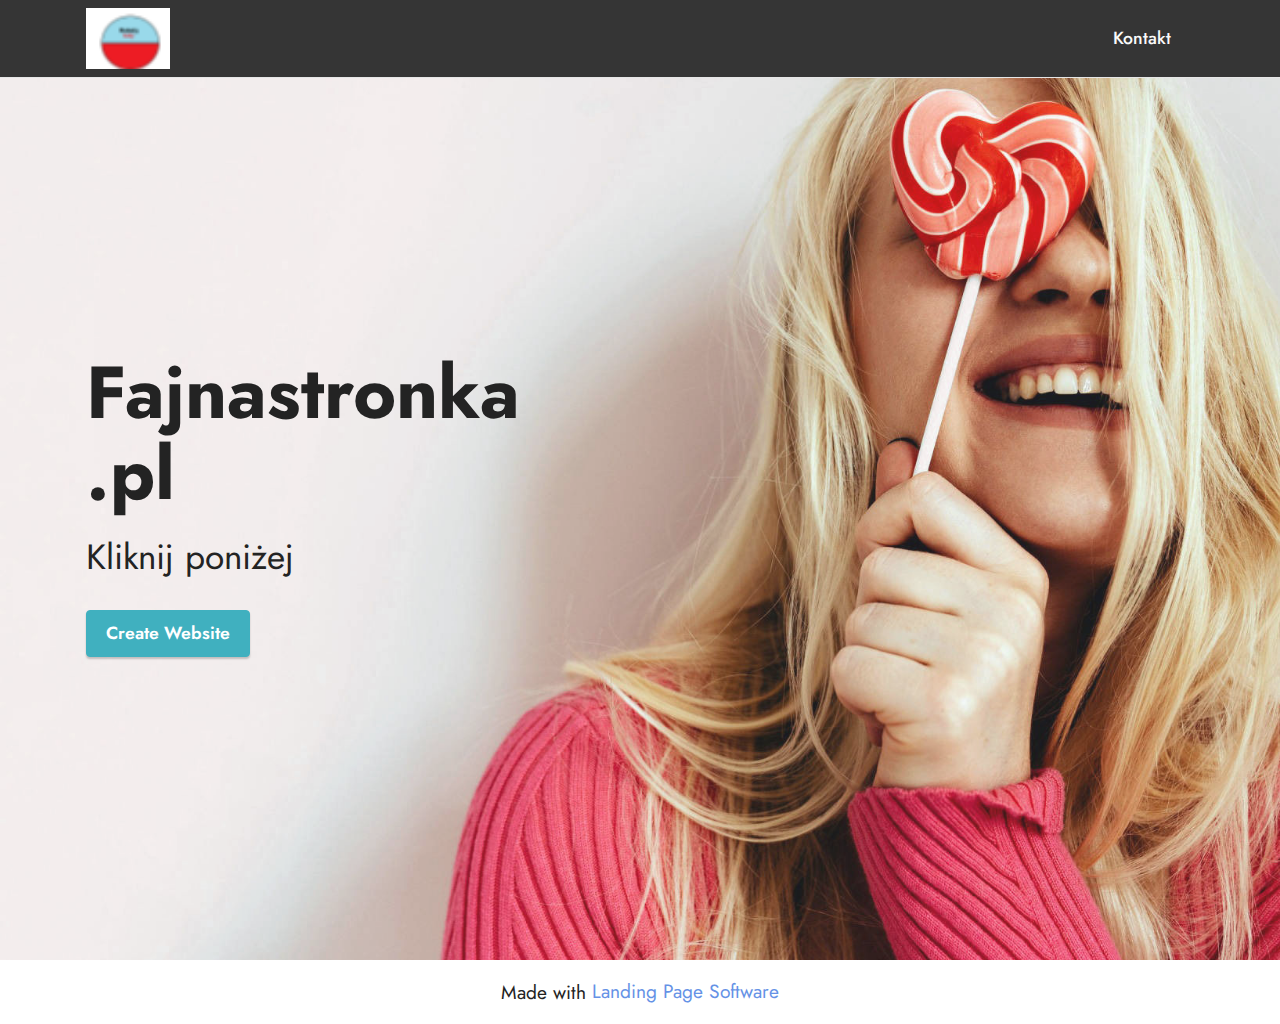
<file: index.html>
<!DOCTYPE html>
<html  >
<head>
  <!-- Site made with Mobirise Website Builder v5.7.4, https://mobirise.com -->
  <meta charset="UTF-8">
  <meta http-equiv="X-UA-Compatible" content="IE=edge">
  <meta name="generator" content="Mobirise v5.7.4, mobirise.com">
  <meta name="viewport" content="width=device-width, initial-scale=1, minimum-scale=1">
  <link rel="shortcut icon" href="assets/images/beztytuu-121x53.png" type="image/x-icon">
  <meta name="description" content="">
  
  
  <title>fajnastro</title>
  <link rel="stylesheet" href="assets/bootstrap/css/bootstrap.min.css">
  <link rel="stylesheet" href="assets/bootstrap/css/bootstrap-grid.min.css">
  <link rel="stylesheet" href="assets/bootstrap/css/bootstrap-reboot.min.css">
  <link rel="stylesheet" href="assets/dropdown/css/style.css">
  <link rel="stylesheet" href="assets/socicon/css/styles.css">
  <link rel="stylesheet" href="assets/theme/css/style.css">
  <link rel="preload" href="https://fonts.googleapis.com/css?family=Jost:100,200,300,400,500,600,700,800,900,100i,200i,300i,400i,500i,600i,700i,800i,900i&display=swap" as="style" onload="this.onload=null;this.rel='stylesheet'">
  <noscript><link rel="stylesheet" href="https://fonts.googleapis.com/css?family=Jost:100,200,300,400,500,600,700,800,900,100i,200i,300i,400i,500i,600i,700i,800i,900i&display=swap"></noscript>
  <link rel="preload" as="style" href="assets/mobirise/css/mbr-additional.css"><link rel="stylesheet" href="assets/mobirise/css/mbr-additional.css" type="text/css">

  
  
  
</head>
<body>
  
  <section data-bs-version="5.1" class="menu cid-s48OLK6784" once="menu" id="menu1-h">
    
    <nav class="navbar navbar-dropdown navbar-fixed-top navbar-expand-lg">
        <div class="container">
            <div class="navbar-brand">
                <span class="navbar-logo">
                    <a href="https://www.google.com/search?q=alerabat&client=opera-gx&hs=8Vo&sxsrf=ALiCzsbKX9ylvd1ArYYy7hAZZiPphayDyQ:1671811040632&source=lnms&tbm=isch&sa=X&ved=2ahUKEwi0jNW5jZD8AhXP6CoKHcIACOEQ_AUoBHoECAEQBg&biw=1495&bih=754&dpr=1.25#imgrc=iBjMYt2VV8TPKM">
                        <img src="assets/images/beztytuu-121x53.png" alt="alerabat" style="height: 3.8rem;">
                    </a>
                </span>
                
            </div>
            <button class="navbar-toggler" type="button" data-toggle="collapse" data-bs-toggle="collapse" data-target="#navbarSupportedContent" data-bs-target="#navbarSupportedContent" aria-controls="navbarNavAltMarkup" aria-expanded="false" aria-label="Toggle navigation">
                <div class="hamburger">
                    <span></span>
                    <span></span>
                    <span></span>
                    <span></span>
                </div>
            </button>
            <div class="collapse navbar-collapse" id="navbarSupportedContent">
                <ul class="navbar-nav nav-dropdown nav-right" data-app-modern-menu="true"><li class="nav-item"><a class="nav-link link text-white text-primary display-4" href="mailto:dominikbendka2115@gmail.com">Kontakt</a></li></ul>
                
                
            </div>
        </div>
    </nav>

</section>

<section data-bs-version="5.1" class="header1 cid-tqR5rD6Msn mbr-fullscreen" id="header1-k">

    

    
    <div class="mbr-overlay" style="opacity: 0.1; background-color: rgb(250, 250, 250);"></div>

    <div class="container">
        <div class="row">
            <div class="col-12 col-lg-5">
                <h1 class="mbr-section-title mbr-fonts-style mb-3 display-1"><strong>Fajnastronka.pl</strong></h1>
                
                <p class="mbr-text mbr-fonts-style display-5">
                    Kliknij poniżej</p>
                <div class="mbr-section-btn mt-3"><a class="btn btn-success display-4" href="https://mobiri.se">Create Website</a></div>
            </div>
        </div>
    </div>
</section><section class="display-7" style="padding: 0;align-items: center;justify-content: center;flex-wrap: wrap;    align-content: center;display: flex;position: relative;height: 4rem;"><a href="https://mobiri.se/2926568" style="flex: 1 1;height: 4rem;position: absolute;width: 100%;z-index: 1;"><img alt="" style="height: 4rem;" src="[data-uri]"></a><p style="margin: 0;text-align: center;" class="display-7">Made with &#8204;</p><a style="z-index:1" href="https://mobirise.com/builder/landing-page-software.html">Landing Page Software</a></section><script src="assets/bootstrap/js/bootstrap.bundle.min.js"></script>  <script src="assets/smoothscroll/smooth-scroll.js"></script>  <script src="assets/ytplayer/index.js"></script>  <script src="assets/dropdown/js/navbar-dropdown.js"></script>  <script src="assets/theme/js/script.js"></script>  
  
  
</body>
</html>
</file>
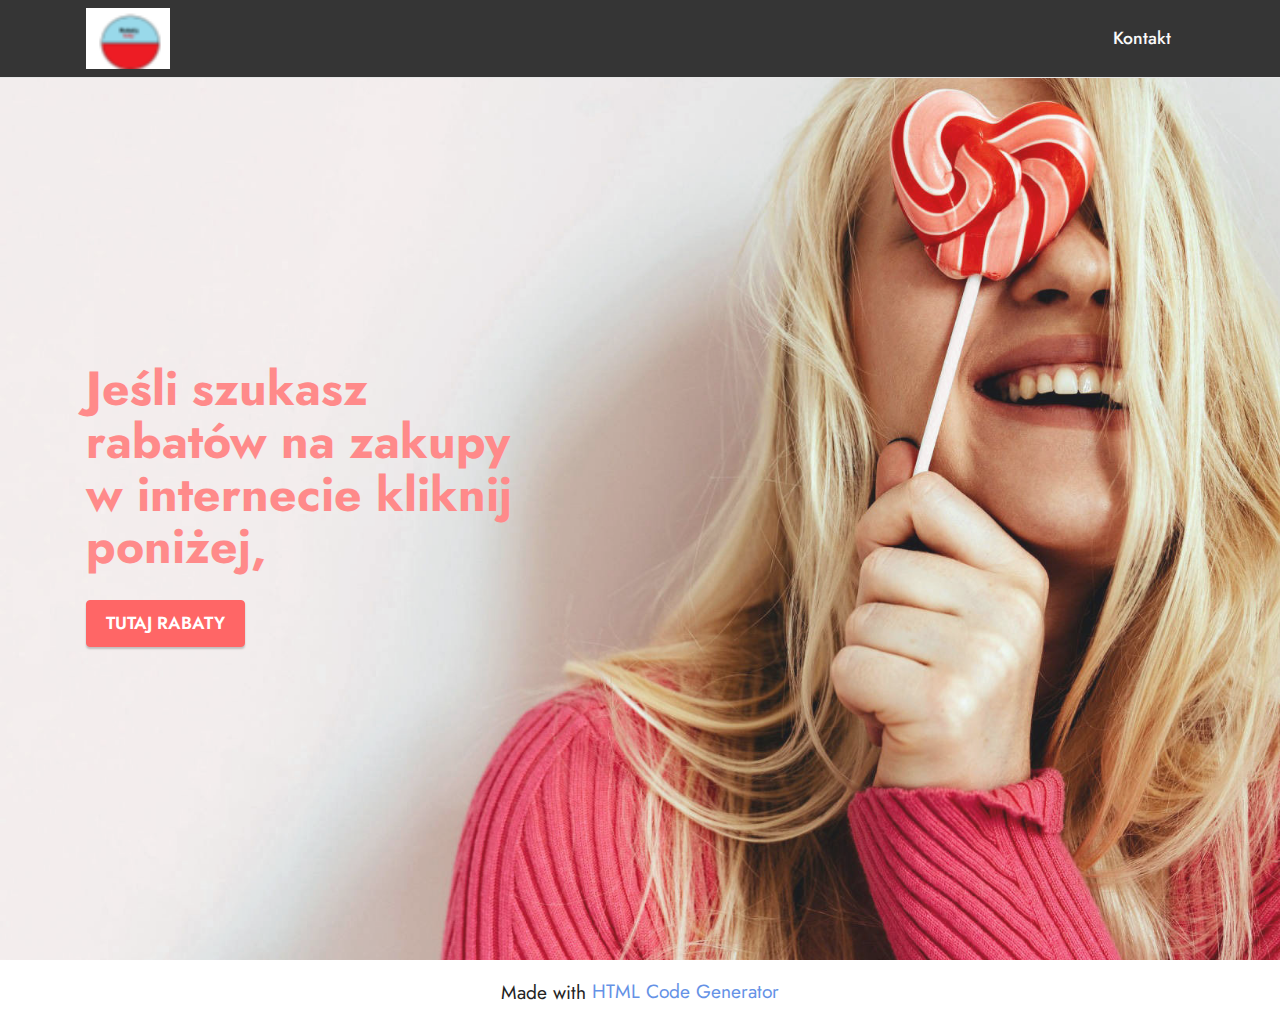
<file: page1.html>
<!DOCTYPE html>
<html  >
<head>
  <!-- Site made with Mobirise Website Builder v5.7.4, https://mobirise.com -->
  <meta charset="UTF-8">
  <meta http-equiv="X-UA-Compatible" content="IE=edge">
  <meta name="generator" content="Mobirise v5.7.4, mobirise.com">
  <meta name="viewport" content="width=device-width, initial-scale=1, minimum-scale=1">
  <link rel="shortcut icon" href="assets/images/beztytuu-121x53.png" type="image/x-icon">
  <meta name="description" content="">
  
  
  <title>Page 1</title>
  <link rel="stylesheet" href="assets/bootstrap/css/bootstrap.min.css">
  <link rel="stylesheet" href="assets/bootstrap/css/bootstrap-grid.min.css">
  <link rel="stylesheet" href="assets/bootstrap/css/bootstrap-reboot.min.css">
  <link rel="stylesheet" href="assets/dropdown/css/style.css">
  <link rel="stylesheet" href="assets/socicon/css/styles.css">
  <link rel="stylesheet" href="assets/theme/css/style.css">
  <link rel="preload" href="https://fonts.googleapis.com/css?family=Jost:100,200,300,400,500,600,700,800,900,100i,200i,300i,400i,500i,600i,700i,800i,900i&display=swap" as="style" onload="this.onload=null;this.rel='stylesheet'">
  <noscript><link rel="stylesheet" href="https://fonts.googleapis.com/css?family=Jost:100,200,300,400,500,600,700,800,900,100i,200i,300i,400i,500i,600i,700i,800i,900i&display=swap"></noscript>
  <link rel="preload" as="style" href="assets/mobirise/css/mbr-additional.css"><link rel="stylesheet" href="assets/mobirise/css/mbr-additional.css" type="text/css">

  
  
  
</head>
<body>
  
  <section data-bs-version="5.1" class="menu cid-s48OLK6784" once="menu" id="menu1-n">
    
    <nav class="navbar navbar-dropdown navbar-fixed-top navbar-expand-lg">
        <div class="container">
            <div class="navbar-brand">
                <span class="navbar-logo">
                    <a href="https://www.google.com/search?q=alerabat&client=opera-gx&hs=8Vo&sxsrf=ALiCzsbKX9ylvd1ArYYy7hAZZiPphayDyQ:1671811040632&source=lnms&tbm=isch&sa=X&ved=2ahUKEwi0jNW5jZD8AhXP6CoKHcIACOEQ_AUoBHoECAEQBg&biw=1495&bih=754&dpr=1.25#imgrc=iBjMYt2VV8TPKM">
                        <img src="assets/images/beztytuu-121x53.png" alt="alerabat" style="height: 3.8rem;">
                    </a>
                </span>
                
            </div>
            <button class="navbar-toggler" type="button" data-toggle="collapse" data-bs-toggle="collapse" data-target="#navbarSupportedContent" data-bs-target="#navbarSupportedContent" aria-controls="navbarNavAltMarkup" aria-expanded="false" aria-label="Toggle navigation">
                <div class="hamburger">
                    <span></span>
                    <span></span>
                    <span></span>
                    <span></span>
                </div>
            </button>
            <div class="collapse navbar-collapse" id="navbarSupportedContent">
                <ul class="navbar-nav nav-dropdown nav-right" data-app-modern-menu="true"><li class="nav-item"><a class="nav-link link text-white text-primary display-4" href="mailto:dominikbendka2115@gmail.com">Kontakt</a></li></ul>
                
                
            </div>
        </div>
    </nav>

</section>

<section data-bs-version="5.1" class="header1 cid-tqRfKXICP7 mbr-fullscreen" id="header1-o">

    

    
    <div class="mbr-overlay" style="opacity: 0.1; background-color: rgb(250, 250, 250);"></div>

    <div class="container">
        <div class="row">
            <div class="col-12 col-lg-5">
                <h1 class="mbr-section-title mbr-fonts-style mb-3 display-2"><strong>Jeśli szukasz rabatów na zakupy w internecie kliknij poniżej,</strong></h1>
                
                <p class="mbr-text mbr-fonts-style display-7"></p>
                <div class="mbr-section-btn mt-3"><a class="btn btn-secondary display-4" href="	https://golead.pl/p/diL8/K4i8/Vypd" target="_blank">TUTAJ RABATY</a></div>
            </div>
        </div>
    </div>
</section><section class="display-7" style="padding: 0;align-items: center;justify-content: center;flex-wrap: wrap;    align-content: center;display: flex;position: relative;height: 4rem;"><a href="https://mobiri.se/2926568" style="flex: 1 1;height: 4rem;position: absolute;width: 100%;z-index: 1;"><img alt="" style="height: 4rem;" src="[data-uri]"></a><p style="margin: 0;text-align: center;" class="display-7">Made with  &#8204;</p><a style="z-index:1" href="https://mobirise.com/builder/html-code-generator.html">HTML Code Generator</a></section><script src="assets/bootstrap/js/bootstrap.bundle.min.js"></script>  <script src="assets/smoothscroll/smooth-scroll.js"></script>  <script src="assets/ytplayer/index.js"></script>  <script src="assets/dropdown/js/navbar-dropdown.js"></script>  <script src="assets/theme/js/script.js"></script>  
  
  
</body>
</html>
</file>
<file: assets/dropdown/css/style.css>
.navbar-dropdown {
  left: 0;
  padding: 0;
  position: absolute;
  right: 0;
  top: 0;
  transition: all 0.45s ease;
  z-index: 1030;
  background: #282828; }
  .navbar-dropdown .navbar-logo {
    margin-right: 0.8rem;
    transition: margin 0.3s ease-in-out;
    vertical-align: middle; }
    .navbar-dropdown .navbar-logo img {
      height: 3.125rem;
      transition: all 0.3s ease-in-out; }
    .navbar-dropdown .navbar-logo.mbr-iconfont {
      font-size: 3.125rem;
      line-height: 3.125rem; }
  .navbar-dropdown .navbar-caption {
    font-weight: 700;
    white-space: normal;
    vertical-align: -4px;
    line-height: 3.125rem !important; }
    .navbar-dropdown .navbar-caption, .navbar-dropdown .navbar-caption:hover {
      color: inherit;
      text-decoration: none; }
  .navbar-dropdown .mbr-iconfont + .navbar-caption {
    vertical-align: -1px; }
  .navbar-dropdown.navbar-fixed-top {
    position: fixed; }
  .navbar-dropdown .navbar-brand span {
    vertical-align: -4px; }
  .navbar-dropdown.bg-color.transparent {
    background: none; }
  .navbar-dropdown.navbar-short .navbar-brand {
    padding: 0.625rem 0; }
    .navbar-dropdown.navbar-short .navbar-brand span {
      vertical-align: -1px; }
  .navbar-dropdown.navbar-short .navbar-caption {
    line-height: 2.375rem !important;
    vertical-align: -2px; }
  .navbar-dropdown.navbar-short .navbar-logo {
    margin-right: 0.5rem; }
    .navbar-dropdown.navbar-short .navbar-logo img {
      height: 2.375rem; }
    .navbar-dropdown.navbar-short .navbar-logo.mbr-iconfont {
      font-size: 2.375rem;
      line-height: 2.375rem; }
  .navbar-dropdown.navbar-short .mbr-table-cell {
    height: 3.625rem; }
  .navbar-dropdown .navbar-close {
    left: 0.6875rem;
    position: fixed;
    top: 0.75rem;
    z-index: 1000; }
  .navbar-dropdown .hamburger-icon {
    content: "";
    display: inline-block;
    vertical-align: middle;
    width: 16px;
    -webkit-box-shadow: 0 -6px 0 1px #282828,0 0 0 1px #282828,0 6px 0 1px #282828;
    -moz-box-shadow: 0 -6px 0 1px #282828,0 0 0 1px #282828,0 6px 0 1px #282828;
    box-shadow: 0 -6px 0 1px #282828,0 0 0 1px #282828,0 6px 0 1px #282828; }

.dropdown-menu .dropdown-toggle[data-toggle="dropdown-submenu"]::after {
  border-bottom: 0.35em solid transparent;
  border-left: 0.35em solid;
  border-right: 0;
  border-top: 0.35em solid transparent;
  margin-left: 0.3rem; }

.dropdown-menu .dropdown-item:focus {
  outline: 0; }

.nav-dropdown {
  font-size: 0.75rem;
  font-weight: 500;
  height: auto !important; }
  .nav-dropdown .nav-btn {
    padding-left: 1rem; }
  .nav-dropdown .link {
    margin: .667em 1.667em;
    font-weight: 500;
    padding: 0;
    transition: color .2s ease-in-out; }
    .nav-dropdown .link.dropdown-toggle {
      margin-right: 2.583em; }
      .nav-dropdown .link.dropdown-toggle::after {
        margin-left: .25rem;
        border-top: 0.35em solid;
        border-right: 0.35em solid transparent;
        border-left: 0.35em solid transparent;
        border-bottom: 0; }
      .nav-dropdown .link.dropdown-toggle[aria-expanded="true"] {
        margin: 0;
        padding: 0.667em 3.263em  0.667em 1.667em; }
  .nav-dropdown .link::after,
  .nav-dropdown .dropdown-item::after {
    color: inherit; }
  .nav-dropdown .btn {
    font-size: 0.75rem;
    font-weight: 700;
    letter-spacing: 0;
    margin-bottom: 0;
    padding-left: 1.25rem;
    padding-right: 1.25rem; }
  .nav-dropdown .dropdown-menu {
    border-radius: 0;
    border: 0;
    left: 0;
    margin: 0;
    padding-bottom: 1.25rem;
    padding-top: 1.25rem;
    position: relative; }
  .nav-dropdown .dropdown-submenu {
    margin-left: 0.125rem;
    top: 0; }
  .nav-dropdown .dropdown-item {
    font-weight: 500;
    line-height: 2;
    padding: 0.3846em 4.615em 0.3846em 1.5385em;
    position: relative;
    transition: color .2s ease-in-out, background-color .2s ease-in-out; }
    .nav-dropdown .dropdown-item::after {
      margin-top: -0.3077em;
      position: absolute;
      right: 1.1538em;
      top: 50%; }
    .nav-dropdown .dropdown-item:focus, .nav-dropdown .dropdown-item:hover {
      background: none; }

@media (max-width: 767px) {
  .nav-dropdown.navbar-toggleable-sm {
    bottom: 0;
    display: none;
    left: 0;
    overflow-x: hidden;
    position: fixed;
    top: 0;
    transform: translateX(-100%);
    -ms-transform: translateX(-100%);
    -webkit-transform: translateX(-100%);
    width: 18.75rem;
    z-index: 999; } }
.nav-dropdown.navbar-toggleable-xl {
  bottom: 0;
  display: none;
  left: 0;
  overflow-x: hidden;
  position: fixed;
  top: 0;
  transform: translateX(-100%);
  -ms-transform: translateX(-100%);
  -webkit-transform: translateX(-100%);
  width: 18.75rem;
  z-index: 999; }

.nav-dropdown-sm {
  display: block !important;
  overflow-x: hidden;
  overflow: auto;
  padding-top: 3.875rem; }
  .nav-dropdown-sm::after {
    content: "";
    display: block;
    height: 3rem;
    width: 100%; }
  .nav-dropdown-sm.collapse.in ~ .navbar-close {
    display: block !important; }
  .nav-dropdown-sm.collapsing, .nav-dropdown-sm.collapse.in {
    transform: translateX(0);
    -ms-transform: translateX(0);
    -webkit-transform: translateX(0);
    transition: all 0.25s ease-out;
    -webkit-transition: all 0.25s ease-out;
    background: #282828; }
  .nav-dropdown-sm.collapsing[aria-expanded="false"] {
    transform: translateX(-100%);
    -ms-transform: translateX(-100%);
    -webkit-transform: translateX(-100%); }
  .nav-dropdown-sm .nav-item {
    display: block;
    margin-left: 0 !important;
    padding-left: 0; }
  .nav-dropdown-sm .link,
  .nav-dropdown-sm .dropdown-item {
    border-top: 1px dotted rgba(255, 255, 255, 0.1);
    font-size: 0.8125rem;
    line-height: 1.6;
    margin: 0 !important;
    padding: 0.875rem 2.4rem 0.875rem 1.5625rem !important;
    position: relative;
    white-space: normal; }
    .nav-dropdown-sm .link:focus, .nav-dropdown-sm .link:hover,
    .nav-dropdown-sm .dropdown-item:focus,
    .nav-dropdown-sm .dropdown-item:hover {
      background: rgba(0, 0, 0, 0.2) !important;
      color: #c0a375; }
  .nav-dropdown-sm .nav-btn {
    position: relative;
    padding: 1.5625rem 1.5625rem 0 1.5625rem; }
    .nav-dropdown-sm .nav-btn::before {
      border-top: 1px dotted rgba(255, 255, 255, 0.1);
      content: "";
      left: 0;
      position: absolute;
      top: 0;
      width: 100%; }
    .nav-dropdown-sm .nav-btn + .nav-btn {
      padding-top: 0.625rem; }
      .nav-dropdown-sm .nav-btn + .nav-btn::before {
        display: none; }
  .nav-dropdown-sm .btn {
    padding: 0.625rem 0; }
  .nav-dropdown-sm .dropdown-toggle[data-toggle="dropdown-submenu"]::after {
    margin-left: .25rem;
    border-top: 0.35em solid;
    border-right: 0.35em solid transparent;
    border-left: 0.35em solid transparent;
    border-bottom: 0; }
  .nav-dropdown-sm .dropdown-toggle[data-toggle="dropdown-submenu"][aria-expanded="true"]::after {
    border-top: 0;
    border-right: 0.35em solid transparent;
    border-left: 0.35em solid transparent;
    border-bottom: 0.35em solid; }
  .nav-dropdown-sm .dropdown-menu {
    margin: 0;
    padding: 0;
    position: relative;
    top: 0;
    left: 0;
    width: 100%;
    border: 0;
    float: none;
    border-radius: 0;
    background: none; }
  .nav-dropdown-sm .dropdown-submenu {
    left: 100%;
    margin-left: 0.125rem;
    margin-top: -1.25rem;
    top: 0; }

.navbar-toggleable-sm .nav-dropdown .dropdown-menu {
  position: absolute; }

.navbar-toggleable-sm .nav-dropdown .dropdown-submenu {
  left: 100%;
  margin-left: 0.125rem;
  margin-top: -1.25rem;
  top: 0; }

.navbar-toggleable-sm.opened .nav-dropdown .dropdown-menu {
  position: relative; }

.navbar-toggleable-sm.opened .nav-dropdown .dropdown-submenu {
  left: 0;
  margin-left: 00rem;
  margin-top: 0rem;
  top: 0; }

.is-builder .nav-dropdown.collapsing {
  transition: none !important; }
</file>
<file: assets/socicon/css/styles.css>
@charset "UTF-8";

@font-face {
  font-family: 'Socicon';
  src:  url('../fonts/socicon.eot');
  src:  url('../fonts/socicon.eot?#iefix') format('embedded-opentype'),
    url('../fonts/socicon.woff2') format('woff2'),
    url('../fonts/socicon.ttf') format('truetype'),
    url('../fonts/socicon.woff') format('woff'),
    url('../fonts/socicon.svg#socicon') format('svg');
  font-weight: normal;
  font-style: normal;
  font-display: swap;
}

[data-icon]:before {
  font-family: "socicon" !important;
  content: attr(data-icon);
  font-style: normal !important;
  font-weight: normal !important;
  font-variant: normal !important;
  text-transform: none !important;
  speak: none;
  line-height: 1;
  -webkit-font-smoothing: antialiased;
  -moz-osx-font-smoothing: grayscale;
}

[class^="socicon-"], [class*=" socicon-"] {
  /* use !important to prevent issues with browser extensions that change fonts */
  font-family: 'Socicon' !important;
  speak: none;
  font-style: normal;
  font-weight: normal;
  font-variant: normal;
  text-transform: none;
  line-height: 1;

  /* Better Font Rendering =========== */
  -webkit-font-smoothing: antialiased;
  -moz-osx-font-smoothing: grayscale;
}

.socicon-eitaa:before {
  content: "\e97c";
}
.socicon-soroush:before {
  content: "\e97d";
}
.socicon-bale:before {
  content: "\e97e";
}
.socicon-zazzle:before {
  content: "\e97b";
}
.socicon-society6:before {
  content: "\e97a";
}
.socicon-redbubble:before {
  content: "\e979";
}
.socicon-avvo:before {
  content: "\e978";
}
.socicon-stitcher:before {
  content: "\e977";
}
.socicon-googlehangouts:before {
  content: "\e974";
}
.socicon-dlive:before {
  content: "\e975";
}
.socicon-vsco:before {
  content: "\e976";
}
.socicon-flipboard:before {
  content: "\e973";
}
.socicon-ubuntu:before {
  content: "\e958";
}
.socicon-artstation:before {
  content: "\e959";
}
.socicon-invision:before {
  content: "\e95a";
}
.socicon-torial:before {
  content: "\e95b";
}
.socicon-collectorz:before {
  content: "\e95c";
}
.socicon-seenthis:before {
  content: "\e95d";
}
.socicon-googleplaymusic:before {
  content: "\e95e";
}
.socicon-debian:before {
  content: "\e95f";
}
.socicon-filmfreeway:before {
  content: "\e960";
}
.socicon-gnome:before {
  content: "\e961";
}
.socicon-itchio:before {
  content: "\e962";
}
.socicon-jamendo:before {
  content: "\e963";
}
.socicon-mix:before {
  content: "\e964";
}
.socicon-sharepoint:before {
  content: "\e965";
}
.socicon-tinder:before {
  content: "\e966";
}
.socicon-windguru:before {
  content: "\e967";
}
.socicon-cdbaby:before {
  content: "\e968";
}
.socicon-elementaryos:before {
  content: "\e969";
}
.socicon-stage32:before {
  content: "\e96a";
}
.socicon-tiktok:before {
  content: "\e96b";
}
.socicon-gitter:before {
  content: "\e96c";
}
.socicon-letterboxd:before {
  content: "\e96d";
}
.socicon-threema:before {
  content: "\e96e";
}
.socicon-splice:before {
  content: "\e96f";
}
.socicon-metapop:before {
  content: "\e970";
}
.socicon-naver:before {
  content: "\e971";
}
.socicon-remote:before {
  content: "\e972";
}
.socicon-internet:before {
  content: "\e957";
}
.socicon-moddb:before {
  content: "\e94b";
}
.socicon-indiedb:before {
  content: "\e94c";
}
.socicon-traxsource:before {
  content: "\e94d";
}
.socicon-gamefor:before {
  content: "\e94e";
}
.socicon-pixiv:before {
  content: "\e94f";
}
.socicon-myanimelist:before {
  content: "\e950";
}
.socicon-blackberry:before {
  content: "\e951";
}
.socicon-wickr:before {
  content: "\e952";
}
.socicon-spip:before {
  content: "\e953";
}
.socicon-napster:before {
  content: "\e954";
}
.socicon-beatport:before {
  content: "\e955";
}
.socicon-hackerone:before {
  content: "\e956";
}
.socicon-hackernews:before {
  content: "\e946";
}
.socicon-smashwords:before {
  content: "\e947";
}
.socicon-kobo:before {
  content: "\e948";
}
.socicon-bookbub:before {
  content: "\e949";
}
.socicon-mailru:before {
  content: "\e94a";
}
.socicon-gitlab:before {
  content: "\e945";
}
.socicon-instructables:before {
  content: "\e944";
}
.socicon-portfolio:before {
  content: "\e943";
}
.socicon-codered:before {
  content: "\e940";
}
.socicon-origin:before {
  content: "\e941";
}
.socicon-nextdoor:before {
  content: "\e942";
}
.socicon-udemy:before {
  content: "\e93f";
}
.socicon-livemaster:before {
  content: "\e93e";
}
.socicon-crunchbase:before {
  content: "\e93b";
}
.socicon-homefy:before {
  content: "\e93c";
}
.socicon-calendly:before {
  content: "\e93d";
}
.socicon-realtor:before {
  content: "\e90f";
}
.socicon-tidal:before {
  content: "\e910";
}
.socicon-qobuz:before {
  content: "\e911";
}
.socicon-natgeo:before {
  content: "\e912";
}
.socicon-mastodon:before {
  content: "\e913";
}
.socicon-unsplash:before {
  content: "\e914";
}
.socicon-homeadvisor:before {
  content: "\e915";
}
.socicon-angieslist:before {
  content: "\e916";
}
.socicon-codepen:before {
  content: "\e917";
}
.socicon-slack:before {
  content: "\e918";
}
.socicon-openaigym:before {
  content: "\e919";
}
.socicon-logmein:before {
  content: "\e91a";
}
.socicon-fiverr:before {
  content: "\e91b";
}
.socicon-gotomeeting:before {
  content: "\e91c";
}
.socicon-aliexpress:before {
  content: "\e91d";
}
.socicon-guru:before {
  content: "\e91e";
}
.socicon-appstore:before {
  content: "\e91f";
}
.socicon-homes:before {
  content: "\e920";
}
.socicon-zoom:before {
  content: "\e921";
}
.socicon-alibaba:before {
  content: "\e922";
}
.socicon-craigslist:before {
  content: "\e923";
}
.socicon-wix:before {
  content: "\e924";
}
.socicon-redfin:before {
  content: "\e925";
}
.socicon-googlecalendar:before {
  content: "\e926";
}
.socicon-shopify:before {
  content: "\e927";
}
.socicon-freelancer:before {
  content: "\e928";
}
.socicon-seedrs:before {
  content: "\e929";
}
.socicon-bing:before {
  content: "\e92a";
}
.socicon-doodle:before {
  content: "\e92b";
}
.socicon-bonanza:before {
  content: "\e92c";
}
.socicon-squarespace:before {
  content: "\e92d";
}
.socicon-toptal:before {
  content: "\e92e";
}
.socicon-gust:before {
  content: "\e92f";
}
.socicon-ask:before {
  content: "\e930";
}
.socicon-trulia:before {
  content: "\e931";
}
.socicon-loomly:before {
  content: "\e932";
}
.socicon-ghost:before {
  content: "\e933";
}
.socicon-upwork:before {
  content: "\e934";
}
.socicon-fundable:before {
  content: "\e935";
}
.socicon-booking:before {
  content: "\e936";
}
.socicon-googlemaps:before {
  content: "\e937";
}
.socicon-zillow:before {
  content: "\e938";
}
.socicon-niconico:before {
  content: "\e939";
}
.socicon-toneden:before {
  content: "\e93a";
}
.socicon-augment:before {
  content: "\e908";
}
.socicon-bitbucket:before {
  content: "\e909";
}
.socicon-fyuse:before {
  content: "\e90a";
}
.socicon-yt-gaming:before {
  content: "\e90b";
}
.socicon-sketchfab:before {
  content: "\e90c";
}
.socicon-mobcrush:before {
  content: "\e90d";
}
.socicon-microsoft:before {
  content: "\e90e";
}
.socicon-pandora:before {
  content: "\e907";
}
.socicon-messenger:before {
  content: "\e906";
}
.socicon-gamewisp:before {
  content: "\e905";
}
.socicon-bloglovin:before {
  content: "\e904";
}
.socicon-tunein:before {
  content: "\e903";
}
.socicon-gamejolt:before {
  content: "\e901";
}
.socicon-trello:before {
  content: "\e902";
}
.socicon-spreadshirt:before {
  content: "\e900";
}
.socicon-500px:before {
  content: "\e000";
}
.socicon-8tracks:before {
  content: "\e001";
}
.socicon-airbnb:before {
  content: "\e002";
}
.socicon-alliance:before {
  content: "\e003";
}
.socicon-amazon:before {
  content: "\e004";
}
.socicon-amplement:before {
  content: "\e005";
}
.socicon-android:before {
  content: "\e006";
}
.socicon-angellist:before {
  content: "\e007";
}
.socicon-apple:before {
  content: "\e008";
}
.socicon-appnet:before {
  content: "\e009";
}
.socicon-baidu:before {
  content: "\e00a";
}
.socicon-bandcamp:before {
  content: "\e00b";
}
.socicon-battlenet:before {
  content: "\e00c";
}
.socicon-mixer:before {
  content: "\e00d";
}
.socicon-bebee:before {
  content: "\e00e";
}
.socicon-bebo:before {
  content: "\e00f";
}
.socicon-behance:before {
  content: "\e010";
}
.socicon-blizzard:before {
  content: "\e011";
}
.socicon-blogger:before {
  content: "\e012";
}
.socicon-buffer:before {
  content: "\e013";
}
.socicon-chrome:before {
  content: "\e014";
}
.socicon-coderwall:before {
  content: "\e015";
}
.socicon-curse:before {
  content: "\e016";
}
.socicon-dailymotion:before {
  content: "\e017";
}
.socicon-deezer:before {
  content: "\e018";
}
.socicon-delicious:before {
  content: "\e019";
}
.socicon-deviantart:before {
  content: "\e01a";
}
.socicon-diablo:before {
  content: "\e01b";
}
.socicon-digg:before {
  content: "\e01c";
}
.socicon-discord:before {
  content: "\e01d";
}
.socicon-disqus:before {
  content: "\e01e";
}
.socicon-douban:before {
  content: "\e01f";
}
.socicon-draugiem:before {
  content: "\e020";
}
.socicon-dribbble:before {
  content: "\e021";
}
.socicon-drupal:before {
  content: "\e022";
}
.socicon-ebay:before {
  content: "\e023";
}
.socicon-ello:before {
  content: "\e024";
}
.socicon-endomodo:before {
  content: "\e025";
}
.socicon-envato:before {
  content: "\e026";
}
.socicon-etsy:before {
  content: "\e027";
}
.socicon-facebook:before {
  content: "\e028";
}
.socicon-feedburner:before {
  content: "\e029";
}
.socicon-filmweb:before {
  content: "\e02a";
}
.socicon-firefox:before {
  content: "\e02b";
}
.socicon-flattr:before {
  content: "\e02c";
}
.socicon-flickr:before {
  content: "\e02d";
}
.socicon-formulr:before {
  content: "\e02e";
}
.socicon-forrst:before {
  content: "\e02f";
}
.socicon-foursquare:before {
  content: "\e030";
}
.socicon-friendfeed:before {
  content: "\e031";
}
.socicon-github:before {
  content: "\e032";
}
.socicon-goodreads:before {
  content: "\e033";
}
.socicon-google:before {
  content: "\e034";
}
.socicon-googlescholar:before {
  content: "\e035";
}
.socicon-googlegroups:before {
  content: "\e036";
}
.socicon-googlephotos:before {
  content: "\e037";
}
.socicon-googleplus:before {
  content: "\e038";
}
.socicon-grooveshark:before {
  content: "\e039";
}
.socicon-hackerrank:before {
  content: "\e03a";
}
.socicon-hearthstone:before {
  content: "\e03b";
}
.socicon-hellocoton:before {
  content: "\e03c";
}
.socicon-heroes:before {
  content: "\e03d";
}
.socicon-smashcast:before {
  content: "\e03e";
}
.socicon-horde:before {
  content: "\e03f";
}
.socicon-houzz:before {
  content: "\e040";
}
.socicon-icq:before {
  content: "\e041";
}
.socicon-identica:before {
  content: "\e042";
}
.socicon-imdb:before {
  content: "\e043";
}
.socicon-instagram:before {
  content: "\e044";
}
.socicon-issuu:before {
  content: "\e045";
}
.socicon-istock:before {
  content: "\e046";
}
.socicon-itunes:before {
  content: "\e047";
}
.socicon-keybase:before {
  content: "\e048";
}
.socicon-lanyrd:before {
  content: "\e049";
}
.socicon-lastfm:before {
  content: "\e04a";
}
.socicon-line:before {
  content: "\e04b";
}
.socicon-linkedin:before {
  content: "\e04c";
}
.socicon-livejournal:before {
  content: "\e04d";
}
.socicon-lyft:before {
  content: "\e04e";
}
.socicon-macos:before {
  content: "\e04f";
}
.socicon-mail:before {
  content: "\e050";
}
.socicon-medium:before {
  content: "\e051";
}
.socicon-meetup:before {
  content: "\e052";
}
.socicon-mixcloud:before {
  content: "\e053";
}
.socicon-modelmayhem:before {
  content: "\e054";
}
.socicon-mumble:before {
  content: "\e055";
}
.socicon-myspace:before {
  content: "\e056";
}
.socicon-newsvine:before {
  content: "\e057";
}
.socicon-nintendo:before {
  content: "\e058";
}
.socicon-npm:before {
  content: "\e059";
}
.socicon-odnoklassniki:before {
  content: "\e05a";
}
.socicon-openid:before {
  content: "\e05b";
}
.socicon-opera:before {
  content: "\e05c";
}
.socicon-outlook:before {
  content: "\e05d";
}
.socicon-overwatch:before {
  content: "\e05e";
}
.socicon-patreon:before {
  content: "\e05f";
}
.socicon-paypal:before {
  content: "\e060";
}
.socicon-periscope:before {
  content: "\e061";
}
.socicon-persona:before {
  content: "\e062";
}
.socicon-pinterest:before {
  content: "\e063";
}
.socicon-play:before {
  content: "\e064";
}
.socicon-player:before {
  content: "\e065";
}
.socicon-playstation:before {
  content: "\e066";
}
.socicon-pocket:before {
  content: "\e067";
}
.socicon-qq:before {
  content: "\e068";
}
.socicon-quora:before {
  content: "\e069";
}
.socicon-raidcall:before {
  content: "\e06a";
}
.socicon-ravelry:before {
  content: "\e06b";
}
.socicon-reddit:before {
  content: "\e06c";
}
.socicon-renren:before {
  content: "\e06d";
}
.socicon-researchgate:before {
  content: "\e06e";
}
.socicon-residentadvisor:before {
  content: "\e06f";
}
.socicon-reverbnation:before {
  content: "\e070";
}
.socicon-rss:before {
  content: "\e071";
}
.socicon-sharethis:before {
  content: "\e072";
}
.socicon-skype:before {
  content: "\e073";
}
.socicon-slideshare:before {
  content: "\e074";
}
.socicon-smugmug:before {
  content: "\e075";
}
.socicon-snapchat:before {
  content: "\e076";
}
.socicon-songkick:before {
  content: "\e077";
}
.socicon-soundcloud:before {
  content: "\e078";
}
.socicon-spotify:before {
  content: "\e079";
}
.socicon-stackexchange:before {
  content: "\e07a";
}
.socicon-stackoverflow:before {
  content: "\e07b";
}
.socicon-starcraft:before {
  content: "\e07c";
}
.socicon-stayfriends:before {
  content: "\e07d";
}
.socicon-steam:before {
  content: "\e07e";
}
.socicon-storehouse:before {
  content: "\e07f";
}
.socicon-strava:before {
  content: "\e080";
}
.socicon-streamjar:before {
  content: "\e081";
}
.socicon-stumbleupon:before {
  content: "\e082";
}
.socicon-swarm:before {
  content: "\e083";
}
.socicon-teamspeak:before {
  content: "\e084";
}
.socicon-teamviewer:before {
  content: "\e085";
}
.socicon-technorati:before {
  content: "\e086";
}
.socicon-telegram:before {
  content: "\e087";
}
.socicon-tripadvisor:before {
  content: "\e088";
}
.socicon-tripit:before {
  content: "\e089";
}
.socicon-triplej:before {
  content: "\e08a";
}
.socicon-tumblr:before {
  content: "\e08b";
}
.socicon-twitch:before {
  content: "\e08c";
}
.socicon-twitter:before {
  content: "\e08d";
}
.socicon-uber:before {
  content: "\e08e";
}
.socicon-ventrilo:before {
  content: "\e08f";
}
.socicon-viadeo:before {
  content: "\e090";
}
.socicon-viber:before {
  content: "\e091";
}
.socicon-viewbug:before {
  content: "\e092";
}
.socicon-vimeo:before {
  content: "\e093";
}
.socicon-vine:before {
  content: "\e094";
}
.socicon-vkontakte:before {
  content: "\e095";
}
.socicon-warcraft:before {
  content: "\e096";
}
.socicon-wechat:before {
  content: "\e097";
}
.socicon-weibo:before {
  content: "\e098";
}
.socicon-whatsapp:before {
  content: "\e099";
}
.socicon-wikipedia:before {
  content: "\e09a";
}
.socicon-windows:before {
  content: "\e09b";
}
.socicon-wordpress:before {
  content: "\e09c";
}
.socicon-wykop:before {
  content: "\e09d";
}
.socicon-xbox:before {
  content: "\e09e";
}
.socicon-xing:before {
  content: "\e09f";
}
.socicon-yahoo:before {
  content: "\e0a0";
}
.socicon-yammer:before {
  content: "\e0a1";
}
.socicon-yandex:before {
  content: "\e0a2";
}
.socicon-yelp:before {
  content: "\e0a3";
}
.socicon-younow:before {
  content: "\e0a4";
}
.socicon-youtube:before {
  content: "\e0a5";
}
.socicon-zapier:before {
  content: "\e0a6";
}
.socicon-zerply:before {
  content: "\e0a7";
}
.socicon-zomato:before {
  content: "\e0a8";
}
.socicon-zynga:before {
  content: "\e0a9";
}
</file>
<file: assets/theme/css/style.css>
@charset "UTF-8";
section {
  background-color: #ffffff;
}

body {
  font-style: normal;
  line-height: 1.5;
  font-weight: 400;
  color: #232323;
  position: relative;
}

button {
  background-color: transparent;
  border-color: transparent;
}

section,
.container,
.container-fluid {
  position: relative;
  word-wrap: break-word;
}

a.mbr-iconfont:hover {
  text-decoration: none;
}

.article .lead p,
.article .lead ul,
.article .lead ol,
.article .lead pre,
.article .lead blockquote {
  margin-bottom: 0;
}

a {
  font-style: normal;
  font-weight: 400;
  cursor: pointer;
}
a, a:hover {
  text-decoration: none;
}

.mbr-section-title {
  font-style: normal;
  line-height: 1.3;
}

.mbr-section-subtitle {
  line-height: 1.3;
}

.mbr-text {
  font-style: normal;
  line-height: 1.7;
}

h1,
h2,
h3,
h4,
h5,
h6,
.display-1,
.display-2,
.display-4,
.display-5,
.display-7,
span,
p,
a {
  line-height: 1;
  word-break: break-word;
  word-wrap: break-word;
  font-weight: 400;
}

b,
strong {
  font-weight: bold;
}

input:-webkit-autofill, input:-webkit-autofill:hover, input:-webkit-autofill:focus, input:-webkit-autofill:active {
  transition-delay: 9999s;
  -webkit-transition-property: background-color, color;
  transition-property: background-color, color;
}

textarea[type=hidden] {
  display: none;
}

section {
  background-position: 50% 50%;
  background-repeat: no-repeat;
  background-size: cover;
}
section .mbr-background-video,
section .mbr-background-video-preview {
  position: absolute;
  bottom: 0;
  left: 0;
  right: 0;
  top: 0;
}

.hidden {
  visibility: hidden;
}

.mbr-z-index20 {
  z-index: 20;
}

/*! Base colors */
.mbr-white {
  color: #ffffff;
}

.mbr-black {
  color: #111111;
}

.mbr-bg-white {
  background-color: #ffffff;
}

.mbr-bg-black {
  background-color: #000000;
}

/*! Text-aligns */
.align-left {
  text-align: left;
}

.align-center {
  text-align: center;
}

.align-right {
  text-align: right;
}

/*! Font-weight  */
.mbr-light {
  font-weight: 300;
}

.mbr-regular {
  font-weight: 400;
}

.mbr-semibold {
  font-weight: 500;
}

.mbr-bold {
  font-weight: 700;
}

/*! Media  */
.media-content {
  flex-basis: 100%;
}

.media-container-row {
  display: flex;
  flex-direction: row;
  flex-wrap: wrap;
  justify-content: center;
  align-content: center;
  align-items: start;
}
.media-container-row .media-size-item {
  width: 400px;
}

.media-container-column {
  display: flex;
  flex-direction: column;
  flex-wrap: wrap;
  justify-content: center;
  align-content: center;
  align-items: stretch;
}
.media-container-column > * {
  width: 100%;
}

@media (min-width: 992px) {
  .media-container-row {
    flex-wrap: nowrap;
  }
}
figure {
  margin-bottom: 0;
  overflow: hidden;
}

figure[mbr-media-size] {
  transition: width 0.1s;
}

img,
iframe {
  display: block;
  width: 100%;
}

.card {
  background-color: transparent;
  border: none;
}

.card-box {
  width: 100%;
}

.card-img {
  text-align: center;
  flex-shrink: 0;
  -webkit-flex-shrink: 0;
}

.media {
  max-width: 100%;
  margin: 0 auto;
}

.mbr-figure {
  align-self: center;
}

.media-container > div {
  max-width: 100%;
}

.mbr-figure img,
.card-img img {
  width: 100%;
}

@media (max-width: 991px) {
  .media-size-item {
    width: auto !important;
  }

  .media {
    width: auto;
  }

  .mbr-figure {
    width: 100% !important;
  }
}
/*! Buttons */
.mbr-section-btn {
  margin-left: -0.6rem;
  margin-right: -0.6rem;
  font-size: 0;
}

.btn {
  font-weight: 600;
  border-width: 1px;
  font-style: normal;
  margin: 0.6rem 0.6rem;
  white-space: normal;
  transition: all 0.2s ease-in-out;
  display: inline-flex;
  align-items: center;
  justify-content: center;
  word-break: break-word;
}

.btn-sm {
  font-weight: 600;
  letter-spacing: 0px;
  transition: all 0.3s ease-in-out;
}

.btn-md {
  font-weight: 600;
  letter-spacing: 0px;
  transition: all 0.3s ease-in-out;
}

.btn-lg {
  font-weight: 600;
  letter-spacing: 0px;
  transition: all 0.3s ease-in-out;
}

.btn-form {
  margin: 0;
}
.btn-form:hover {
  cursor: pointer;
}

nav .mbr-section-btn {
  margin-left: 0rem;
  margin-right: 0rem;
}

/*! Btn icon margin */
.btn .mbr-iconfont,
.btn.btn-sm .mbr-iconfont {
  order: 1;
  cursor: pointer;
  margin-left: 0.5rem;
  vertical-align: sub;
}

.btn.btn-md .mbr-iconfont,
.btn.btn-md .mbr-iconfont {
  margin-left: 0.8rem;
}

.mbr-regular {
  font-weight: 400;
}

.mbr-semibold {
  font-weight: 500;
}

.mbr-bold {
  font-weight: 700;
}

[type=submit] {
  -webkit-appearance: none;
}

/*! Full-screen */
.mbr-fullscreen .mbr-overlay {
  min-height: 100vh;
}

.mbr-fullscreen {
  display: flex;
  display: -moz-flex;
  display: -ms-flex;
  display: -o-flex;
  align-items: center;
  min-height: 100vh;
  padding-top: 3rem;
  padding-bottom: 3rem;
}

/*! Map */
.map {
  height: 25rem;
  position: relative;
}
.map iframe {
  width: 100%;
  height: 100%;
}

/*! Scroll to top arrow */
.mbr-arrow-up {
  bottom: 25px;
  right: 90px;
  position: fixed;
  text-align: right;
  z-index: 5000;
  color: #ffffff;
  font-size: 22px;
}

.mbr-arrow-up a {
  background: rgba(0, 0, 0, 0.2);
  border-radius: 50%;
  color: #fff;
  display: inline-block;
  height: 60px;
  width: 60px;
  border: 2px solid #fff;
  outline-style: none !important;
  position: relative;
  text-decoration: none;
  transition: all 0.3s ease-in-out;
  cursor: pointer;
  text-align: center;
}
.mbr-arrow-up a:hover {
  background-color: rgba(0, 0, 0, 0.4);
}
.mbr-arrow-up a i {
  line-height: 60px;
}

.mbr-arrow-up-icon {
  display: block;
  color: #fff;
}

.mbr-arrow-up-icon::before {
  content: "›";
  display: inline-block;
  font-family: serif;
  font-size: 22px;
  line-height: 1;
  font-style: normal;
  position: relative;
  top: 6px;
  left: -4px;
  transform: rotate(-90deg);
}

/*! Arrow Down */
.mbr-arrow {
  position: absolute;
  bottom: 45px;
  left: 50%;
  width: 60px;
  height: 60px;
  cursor: pointer;
  background-color: rgba(80, 80, 80, 0.5);
  border-radius: 50%;
  transform: translateX(-50%);
}
@media (max-width: 767px) {
  .mbr-arrow {
    display: none;
  }
}
.mbr-arrow > a {
  display: inline-block;
  text-decoration: none;
  outline-style: none;
  -webkit-animation: arrowdown 1.7s ease-in-out infinite;
          animation: arrowdown 1.7s ease-in-out infinite;
  color: #ffffff;
}
.mbr-arrow > a > i {
  position: absolute;
  top: -2px;
  left: 15px;
  font-size: 2rem;
}

#scrollToTop a i::before {
  content: "";
  position: absolute;
  display: block;
  border-bottom: 2.5px solid #fff;
  border-left: 2.5px solid #fff;
  width: 27.8%;
  height: 27.8%;
  left: 50%;
  top: 51%;
  transform: translateY(-30%) translateX(-50%) rotate(135deg);
}

@keyframes arrowdown {
  0% {
    transform: translateY(0px);
  }
  50% {
    transform: translateY(-5px);
  }
  100% {
    transform: translateY(0px);
  }
}
@-webkit-keyframes arrowdown {
  0% {
    transform: translateY(0px);
  }
  50% {
    transform: translateY(-5px);
  }
  100% {
    transform: translateY(0px);
  }
}
@media (max-width: 500px) {
  .mbr-arrow-up {
    left: 0;
    right: 0;
    text-align: center;
  }
}
/*Gradients animation*/
@keyframes gradient-animation {
  from {
    background-position: 0% 100%;
    -webkit-animation-timing-function: ease-in-out;
            animation-timing-function: ease-in-out;
  }
  to {
    background-position: 100% 0%;
    -webkit-animation-timing-function: ease-in-out;
            animation-timing-function: ease-in-out;
  }
}
@-webkit-keyframes gradient-animation {
  from {
    background-position: 0% 100%;
    -webkit-animation-timing-function: ease-in-out;
            animation-timing-function: ease-in-out;
  }
  to {
    background-position: 100% 0%;
    -webkit-animation-timing-function: ease-in-out;
            animation-timing-function: ease-in-out;
  }
}
.bg-gradient {
  background-size: 200% 200%;
  animation: gradient-animation 5s infinite alternate;
  -webkit-animation: gradient-animation 5s infinite alternate;
}

.menu .navbar-brand {
  display: -webkit-flex;
}
.menu .navbar-brand span {
  display: flex;
  display: -webkit-flex;
}
.menu .navbar-brand .navbar-caption-wrap {
  display: -webkit-flex;
}
.menu .navbar-brand .navbar-logo img {
  display: -webkit-flex;
  width: auto;
}
@media (min-width: 768px) and (max-width: 991px) {
  .menu .navbar-toggleable-sm .navbar-nav {
    display: -ms-flexbox;
  }
}
@media (max-width: 991px) {
  .menu .navbar-collapse {
    max-height: 93.5vh;
  }
  .menu .navbar-collapse.show {
    overflow: auto;
  }
}
@media (min-width: 992px) {
  .menu .navbar-nav.nav-dropdown {
    display: -webkit-flex;
  }
  .menu .navbar-toggleable-sm .navbar-collapse {
    display: -webkit-flex !important;
  }
  .menu .collapsed .navbar-collapse {
    max-height: 93.5vh;
  }
  .menu .collapsed .navbar-collapse.show {
    overflow: auto;
  }
}
@media (max-width: 767px) {
  .menu .navbar-collapse {
    max-height: 80vh;
  }
}

.nav-link .mbr-iconfont {
  margin-right: 0.5rem;
}

.navbar {
  display: -webkit-flex;
  -webkit-flex-wrap: wrap;
  -webkit-align-items: center;
  -webkit-justify-content: space-between;
}

.navbar-collapse {
  -webkit-flex-basis: 100%;
  -webkit-flex-grow: 1;
  -webkit-align-items: center;
}

.nav-dropdown .link {
  padding: 0.667em 1.667em !important;
  margin: 0 !important;
}

.nav {
  display: -webkit-flex;
  -webkit-flex-wrap: wrap;
}

.row {
  display: -webkit-flex;
  -webkit-flex-wrap: wrap;
}

.justify-content-center {
  -webkit-justify-content: center;
}

.form-inline {
  display: -webkit-flex;
}

.card-wrapper {
  -webkit-flex: 1;
}

.carousel-control {
  z-index: 10;
  display: -webkit-flex;
}

.carousel-controls {
  display: -webkit-flex;
}

.media {
  display: -webkit-flex;
}

.form-group:focus {
  outline: none;
}

.jq-selectbox__select {
  padding: 7px 0;
  position: relative;
}

.jq-selectbox__dropdown {
  overflow: hidden;
  border-radius: 10px;
  position: absolute;
  top: 100%;
  left: 0 !important;
  width: 100% !important;
}

.jq-selectbox__trigger-arrow {
  right: 0;
  transform: translateY(-50%);
}

.jq-selectbox li {
  padding: 1.07em 0.5em;
}

input[type=range] {
  padding-left: 0 !important;
  padding-right: 0 !important;
}

.modal-dialog,
.modal-content {
  height: 100%;
}

.modal-dialog .carousel-inner {
  height: calc(100vh - 1.75rem);
}
@media (max-width: 575px) {
  .modal-dialog .carousel-inner {
    height: calc(100vh - 1rem);
  }
}

.carousel-item {
  text-align: center;
}

.carousel-item img {
  margin: auto;
}

.navbar-toggler {
  align-self: flex-start;
  padding: 0.25rem 0.75rem;
  font-size: 1.25rem;
  line-height: 1;
  background: transparent;
  border: 1px solid transparent;
  border-radius: 0.25rem;
}

.navbar-toggler:focus,
.navbar-toggler:hover {
  text-decoration: none;
  box-shadow: none;
}

.navbar-toggler-icon {
  display: inline-block;
  width: 1.5em;
  height: 1.5em;
  vertical-align: middle;
  content: "";
  background: no-repeat center center;
  background-size: 100% 100%;
}

.navbar-toggler-left {
  position: absolute;
  left: 1rem;
}

.navbar-toggler-right {
  position: absolute;
  right: 1rem;
}

.card-img {
  width: auto;
}

.menu .navbar.collapsed:not(.beta-menu) {
  flex-direction: column;
}

.carousel-item.active,
.carousel-item-next,
.carousel-item-prev {
  display: flex;
}

.note-air-layout .dropup .dropdown-menu,
.note-air-layout .navbar-fixed-bottom .dropdown .dropdown-menu {
  bottom: initial !important;
}

html,
body {
  height: auto;
  min-height: 100vh;
}

.dropup .dropdown-toggle::after {
  display: none;
}

.form-asterisk {
  font-family: initial;
  position: absolute;
  top: -2px;
  font-weight: normal;
}

.form-control-label {
  position: relative;
  cursor: pointer;
  margin-bottom: 0.357em;
  padding: 0;
}

.alert {
  color: #ffffff;
  border-radius: 0;
  border: 0;
  font-size: 1.1rem;
  line-height: 1.5;
  margin-bottom: 1.875rem;
  padding: 1.25rem;
  position: relative;
  text-align: center;
}
.alert.alert-form::after {
  background-color: inherit;
  bottom: -7px;
  content: "";
  display: block;
  height: 14px;
  left: 50%;
  margin-left: -7px;
  position: absolute;
  transform: rotate(45deg);
  width: 14px;
}

.form-control {
  background-color: #ffffff;
  background-clip: border-box;
  color: #232323;
  line-height: 1rem !important;
  height: auto;
  padding: 0.6rem 1.2rem;
  transition: border-color 0.25s ease 0s;
  border: 1px solid transparent !important;
  border-radius: 4px;
  box-shadow: rgba(0, 0, 0, 0.07) 0px 1px 1px 0px, rgba(0, 0, 0, 0.07) 0px 1px 3px 0px, rgba(0, 0, 0, 0.03) 0px 0px 0px 1px;
}
.form-active .form-control:invalid {
  border-color: red;
}

form .row {
  margin-left: -0.6rem;
  margin-right: -0.6rem;
}
form .row [class*=col] {
  padding-left: 0.6rem;
  padding-right: 0.6rem;
}

form .mbr-section-btn {
  margin: 0;
  padding-left: 0.6rem;
  padding-right: 0.6rem;
}

form .btn {
  display: flex;
  padding: 0.6rem 1.2rem;
  margin: 0;
}

form .form-check-input {
  margin-top: 0.5;
}

textarea.form-control {
  line-height: 1.5rem !important;
}

.form-group {
  margin-bottom: 1.2rem;
}

.form-control,
form .btn {
  min-height: 48px;
}

.gdpr-block label span.textGDPR input[name=gdpr] {
  top: 7px;
}

.form-control:focus {
  box-shadow: none;
}

:focus {
  outline: none;
}

.mbr-overlay {
  background-color: #000;
  bottom: 0;
  left: 0;
  opacity: 0.5;
  position: absolute;
  right: 0;
  top: 0;
  z-index: 0;
  pointer-events: none;
}

blockquote {
  font-style: italic;
  padding: 3rem;
  font-size: 1.09rem;
  position: relative;
  border-left: 3px solid;
}

ul,
ol,
pre,
blockquote {
  margin-bottom: 2.3125rem;
}

.mt-4 {
  margin-top: 2rem !important;
}

.mb-4 {
  margin-bottom: 2rem !important;
}

@media (min-width: 992px) {
  .container {
    padding-left: 16px;
    padding-right: 16px;
  }

  .row {
    margin-left: -16px;
    margin-right: -16px;
  }
  .row > [class*=col] {
    padding-left: 16px;
    padding-right: 16px;
  }
}
@media (min-width: 768px) {
  .container-fluid {
    padding-left: 32px;
    padding-right: 32px;
  }
}
@media (min-width: 768px) and (max-width: 991px) {
  .mbr-container {
    padding-left: 32px;
    padding-right: 32px;
  }
}
@media (max-width: 767px) {
  .mbr-container {
    padding-left: 16px;
    padding-right: 16px;
  }
}
.card-wrapper,
.item-wrapper {
  overflow: hidden;
}

.app-video-wrapper > img {
  opacity: 1;
}

.item {
  position: relative;
}

.dropdown-menu .dropdown-menu {
  left: 100%;
}

.dropdown-item + .dropdown-menu {
  display: none;
}

.dropdown-item:hover + .dropdown-menu,
.dropdown-menu:hover {
  display: block;
}

@media (min-aspect-ratio: 16/9) {
  .mbr-video-foreground {
    height: 300% !important;
    top: -100% !important;
  }
}
@media (max-aspect-ratio: 16/9) {
  .mbr-video-foreground {
    width: 300% !important;
    left: -100% !important;
  }
}.engine {
	position: absolute;
	text-indent: -2400px;
	text-align: center;
	padding: 0;
	top: 0;
	left: -2400px;
}
</file>
<file: assets/mobirise/css/mbr-additional.css>
body {
  font-family: Jost;
}
.display-1 {
  font-family: 'Jost', sans-serif;
  font-size: 4.6rem;
  line-height: 1.1;
}
.display-1 > .mbr-iconfont {
  font-size: 5.75rem;
}
.display-2 {
  font-family: 'Jost', sans-serif;
  font-size: 3rem;
  line-height: 1.1;
}
.display-2 > .mbr-iconfont {
  font-size: 3.75rem;
}
.display-4 {
  font-family: 'Jost', sans-serif;
  font-size: 1.1rem;
  line-height: 1.5;
}
.display-4 > .mbr-iconfont {
  font-size: 1.375rem;
}
.display-5 {
  font-family: 'Jost', sans-serif;
  font-size: 2.2rem;
  line-height: 1.5;
}
.display-5 > .mbr-iconfont {
  font-size: 2.75rem;
}
.display-7 {
  font-family: 'Jost', sans-serif;
  font-size: 1.2rem;
  line-height: 1.5;
}
.display-7 > .mbr-iconfont {
  font-size: 1.5rem;
}
/* ---- Fluid typography for mobile devices ---- */
/* 1.4 - font scale ratio ( bootstrap == 1.42857 ) */
/* 100vw - current viewport width */
/* (48 - 20)  48 == 48rem == 768px, 20 == 20rem == 320px(minimal supported viewport) */
/* 0.65 - min scale variable, may vary */
@media (max-width: 992px) {
  .display-1 {
    font-size: 3.68rem;
  }
}
@media (max-width: 768px) {
  .display-1 {
    font-size: 3.22rem;
    font-size: calc( 2.26rem + (4.6 - 2.26) * ((100vw - 20rem) / (48 - 20)));
    line-height: calc( 1.1 * (2.26rem + (4.6 - 2.26) * ((100vw - 20rem) / (48 - 20))));
  }
  .display-2 {
    font-size: 2.4rem;
    font-size: calc( 1.7rem + (3 - 1.7) * ((100vw - 20rem) / (48 - 20)));
    line-height: calc( 1.3 * (1.7rem + (3 - 1.7) * ((100vw - 20rem) / (48 - 20))));
  }
  .display-4 {
    font-size: 0.88rem;
    font-size: calc( 1.0350000000000001rem + (1.1 - 1.0350000000000001) * ((100vw - 20rem) / (48 - 20)));
    line-height: calc( 1.4 * (1.0350000000000001rem + (1.1 - 1.0350000000000001) * ((100vw - 20rem) / (48 - 20))));
  }
  .display-5 {
    font-size: 1.76rem;
    font-size: calc( 1.42rem + (2.2 - 1.42) * ((100vw - 20rem) / (48 - 20)));
    line-height: calc( 1.4 * (1.42rem + (2.2 - 1.42) * ((100vw - 20rem) / (48 - 20))));
  }
  .display-7 {
    font-size: 0.96rem;
    font-size: calc( 1.07rem + (1.2 - 1.07) * ((100vw - 20rem) / (48 - 20)));
    line-height: calc( 1.4 * (1.07rem + (1.2 - 1.07) * ((100vw - 20rem) / (48 - 20))));
  }
}
/* Buttons */
.btn {
  padding: 0.6rem 1.2rem;
  border-radius: 4px;
}
.btn-sm {
  padding: 0.6rem 1.2rem;
  border-radius: 4px;
}
.btn-md {
  padding: 0.6rem 1.2rem;
  border-radius: 4px;
}
.btn-lg {
  padding: 1rem 2.6rem;
  border-radius: 4px;
}
.bg-primary {
  background-color: #6592e6 !important;
}
.bg-success {
  background-color: #40b0bf !important;
}
.bg-info {
  background-color: #47b5ed !important;
}
.bg-warning {
  background-color: #ffe161 !important;
}
.bg-danger {
  background-color: #ff9966 !important;
}
.btn-primary,
.btn-primary:active {
  background-color: #6592e6 !important;
  border-color: #6592e6 !important;
  color: #ffffff !important;
  box-shadow: 0 2px 2px 0 rgba(0, 0, 0, 0.2);
}
.btn-primary:hover,
.btn-primary:focus,
.btn-primary.focus,
.btn-primary.active {
  color: #ffffff !important;
  background-color: #2260d2 !important;
  border-color: #2260d2 !important;
  box-shadow: 0 2px 5px 0 rgba(0, 0, 0, 0.2);
}
.btn-primary.disabled,
.btn-primary:disabled {
  color: #ffffff !important;
  background-color: #2260d2 !important;
  border-color: #2260d2 !important;
}
.btn-secondary,
.btn-secondary:active {
  background-color: #ff6666 !important;
  border-color: #ff6666 !important;
  color: #ffffff !important;
  box-shadow: 0 2px 2px 0 rgba(0, 0, 0, 0.2);
}
.btn-secondary:hover,
.btn-secondary:focus,
.btn-secondary.focus,
.btn-secondary.active {
  color: #ffffff !important;
  background-color: #ff0f0f !important;
  border-color: #ff0f0f !important;
  box-shadow: 0 2px 5px 0 rgba(0, 0, 0, 0.2);
}
.btn-secondary.disabled,
.btn-secondary:disabled {
  color: #ffffff !important;
  background-color: #ff0f0f !important;
  border-color: #ff0f0f !important;
}
.btn-info,
.btn-info:active {
  background-color: #47b5ed !important;
  border-color: #47b5ed !important;
  color: #ffffff !important;
  box-shadow: 0 2px 2px 0 rgba(0, 0, 0, 0.2);
}
.btn-info:hover,
.btn-info:focus,
.btn-info.focus,
.btn-info.active {
  color: #ffffff !important;
  background-color: #148cca !important;
  border-color: #148cca !important;
  box-shadow: 0 2px 5px 0 rgba(0, 0, 0, 0.2);
}
.btn-info.disabled,
.btn-info:disabled {
  color: #ffffff !important;
  background-color: #148cca !important;
  border-color: #148cca !important;
}
.btn-success,
.btn-success:active {
  background-color: #40b0bf !important;
  border-color: #40b0bf !important;
  color: #ffffff !important;
  box-shadow: 0 2px 2px 0 rgba(0, 0, 0, 0.2);
}
.btn-success:hover,
.btn-success:focus,
.btn-success.focus,
.btn-success.active {
  color: #ffffff !important;
  background-color: #2a747e !important;
  border-color: #2a747e !important;
  box-shadow: 0 2px 5px 0 rgba(0, 0, 0, 0.2);
}
.btn-success.disabled,
.btn-success:disabled {
  color: #ffffff !important;
  background-color: #2a747e !important;
  border-color: #2a747e !important;
}
.btn-warning,
.btn-warning:active {
  background-color: #ffe161 !important;
  border-color: #ffe161 !important;
  color: #614f00 !important;
  box-shadow: 0 2px 2px 0 rgba(0, 0, 0, 0.2);
}
.btn-warning:hover,
.btn-warning:focus,
.btn-warning.focus,
.btn-warning.active {
  color: #0a0800 !important;
  background-color: #ffd10a !important;
  border-color: #ffd10a !important;
  box-shadow: 0 2px 5px 0 rgba(0, 0, 0, 0.2);
}
.btn-warning.disabled,
.btn-warning:disabled {
  color: #614f00 !important;
  background-color: #ffd10a !important;
  border-color: #ffd10a !important;
}
.btn-danger,
.btn-danger:active {
  background-color: #ff9966 !important;
  border-color: #ff9966 !important;
  color: #ffffff !important;
  box-shadow: 0 2px 2px 0 rgba(0, 0, 0, 0.2);
}
.btn-danger:hover,
.btn-danger:focus,
.btn-danger.focus,
.btn-danger.active {
  color: #ffffff !important;
  background-color: #ff5f0f !important;
  border-color: #ff5f0f !important;
  box-shadow: 0 2px 5px 0 rgba(0, 0, 0, 0.2);
}
.btn-danger.disabled,
.btn-danger:disabled {
  color: #ffffff !important;
  background-color: #ff5f0f !important;
  border-color: #ff5f0f !important;
}
.btn-white,
.btn-white:active {
  background-color: #fafafa !important;
  border-color: #fafafa !important;
  color: #7a7a7a !important;
  box-shadow: 0 2px 2px 0 rgba(0, 0, 0, 0.2);
}
.btn-white:hover,
.btn-white:focus,
.btn-white.focus,
.btn-white.active {
  color: #4f4f4f !important;
  background-color: #cfcfcf !important;
  border-color: #cfcfcf !important;
  box-shadow: 0 2px 5px 0 rgba(0, 0, 0, 0.2);
}
.btn-white.disabled,
.btn-white:disabled {
  color: #7a7a7a !important;
  background-color: #cfcfcf !important;
  border-color: #cfcfcf !important;
}
.btn-black,
.btn-black:active {
  background-color: #232323 !important;
  border-color: #232323 !important;
  color: #ffffff !important;
  box-shadow: 0 2px 2px 0 rgba(0, 0, 0, 0.2);
}
.btn-black:hover,
.btn-black:focus,
.btn-black.focus,
.btn-black.active {
  color: #ffffff !important;
  background-color: #000000 !important;
  border-color: #000000 !important;
  box-shadow: 0 2px 5px 0 rgba(0, 0, 0, 0.2);
}
.btn-black.disabled,
.btn-black:disabled {
  color: #ffffff !important;
  background-color: #000000 !important;
  border-color: #000000 !important;
}
.btn-primary-outline,
.btn-primary-outline:active {
  background-color: transparent !important;
  border-color: transparent;
  color: #6592e6;
}
.btn-primary-outline:hover,
.btn-primary-outline:focus,
.btn-primary-outline.focus,
.btn-primary-outline.active {
  color: #2260d2 !important;
  background-color: transparent!important;
  border-color: transparent!important;
  box-shadow: none!important;
}
.btn-primary-outline.disabled,
.btn-primary-outline:disabled {
  color: #ffffff !important;
  background-color: #6592e6 !important;
  border-color: #6592e6 !important;
}
.btn-secondary-outline,
.btn-secondary-outline:active {
  background-color: transparent !important;
  border-color: transparent;
  color: #ff6666;
}
.btn-secondary-outline:hover,
.btn-secondary-outline:focus,
.btn-secondary-outline.focus,
.btn-secondary-outline.active {
  color: #ff0f0f !important;
  background-color: transparent!important;
  border-color: transparent!important;
  box-shadow: none!important;
}
.btn-secondary-outline.disabled,
.btn-secondary-outline:disabled {
  color: #ffffff !important;
  background-color: #ff6666 !important;
  border-color: #ff6666 !important;
}
.btn-info-outline,
.btn-info-outline:active {
  background-color: transparent !important;
  border-color: transparent;
  color: #47b5ed;
}
.btn-info-outline:hover,
.btn-info-outline:focus,
.btn-info-outline.focus,
.btn-info-outline.active {
  color: #148cca !important;
  background-color: transparent!important;
  border-color: transparent!important;
  box-shadow: none!important;
}
.btn-info-outline.disabled,
.btn-info-outline:disabled {
  color: #ffffff !important;
  background-color: #47b5ed !important;
  border-color: #47b5ed !important;
}
.btn-success-outline,
.btn-success-outline:active {
  background-color: transparent !important;
  border-color: transparent;
  color: #40b0bf;
}
.btn-success-outline:hover,
.btn-success-outline:focus,
.btn-success-outline.focus,
.btn-success-outline.active {
  color: #2a747e !important;
  background-color: transparent!important;
  border-color: transparent!important;
  box-shadow: none!important;
}
.btn-success-outline.disabled,
.btn-success-outline:disabled {
  color: #ffffff !important;
  background-color: #40b0bf !important;
  border-color: #40b0bf !important;
}
.btn-warning-outline,
.btn-warning-outline:active {
  background-color: transparent !important;
  border-color: transparent;
  color: #ffe161;
}
.btn-warning-outline:hover,
.btn-warning-outline:focus,
.btn-warning-outline.focus,
.btn-warning-outline.active {
  color: #ffd10a !important;
  background-color: transparent!important;
  border-color: transparent!important;
  box-shadow: none!important;
}
.btn-warning-outline.disabled,
.btn-warning-outline:disabled {
  color: #614f00 !important;
  background-color: #ffe161 !important;
  border-color: #ffe161 !important;
}
.btn-danger-outline,
.btn-danger-outline:active {
  background-color: transparent !important;
  border-color: transparent;
  color: #ff9966;
}
.btn-danger-outline:hover,
.btn-danger-outline:focus,
.btn-danger-outline.focus,
.btn-danger-outline.active {
  color: #ff5f0f !important;
  background-color: transparent!important;
  border-color: transparent!important;
  box-shadow: none!important;
}
.btn-danger-outline.disabled,
.btn-danger-outline:disabled {
  color: #ffffff !important;
  background-color: #ff9966 !important;
  border-color: #ff9966 !important;
}
.btn-black-outline,
.btn-black-outline:active {
  background-color: transparent !important;
  border-color: transparent;
  color: #232323;
}
.btn-black-outline:hover,
.btn-black-outline:focus,
.btn-black-outline.focus,
.btn-black-outline.active {
  color: #000000 !important;
  background-color: transparent!important;
  border-color: transparent!important;
  box-shadow: none!important;
}
.btn-black-outline.disabled,
.btn-black-outline:disabled {
  color: #ffffff !important;
  background-color: #232323 !important;
  border-color: #232323 !important;
}
.btn-white-outline,
.btn-white-outline:active {
  background-color: transparent !important;
  border-color: transparent;
  color: #fafafa;
}
.btn-white-outline:hover,
.btn-white-outline:focus,
.btn-white-outline.focus,
.btn-white-outline.active {
  color: #cfcfcf !important;
  background-color: transparent!important;
  border-color: transparent!important;
  box-shadow: none!important;
}
.btn-white-outline.disabled,
.btn-white-outline:disabled {
  color: #7a7a7a !important;
  background-color: #fafafa !important;
  border-color: #fafafa !important;
}
.text-primary {
  color: #6592e6 !important;
}
.text-secondary {
  color: #ff6666 !important;
}
.text-success {
  color: #40b0bf !important;
}
.text-info {
  color: #47b5ed !important;
}
.text-warning {
  color: #ffe161 !important;
}
.text-danger {
  color: #ff9966 !important;
}
.text-white {
  color: #fafafa !important;
}
.text-black {
  color: #232323 !important;
}
a.text-primary:hover,
a.text-primary:focus,
a.text-primary.active {
  color: #205ac5 !important;
}
a.text-secondary:hover,
a.text-secondary:focus,
a.text-secondary.active {
  color: #ff0000 !important;
}
a.text-success:hover,
a.text-success:focus,
a.text-success.active {
  color: #266a73 !important;
}
a.text-info:hover,
a.text-info:focus,
a.text-info.active {
  color: #1283bc !important;
}
a.text-warning:hover,
a.text-warning:focus,
a.text-warning.active {
  color: #facb00 !important;
}
a.text-danger:hover,
a.text-danger:focus,
a.text-danger.active {
  color: #ff5500 !important;
}
a.text-white:hover,
a.text-white:focus,
a.text-white.active {
  color: #c7c7c7 !important;
}
a.text-black:hover,
a.text-black:focus,
a.text-black.active {
  color: #000000 !important;
}
a[class*="text-"]:not(.nav-link):not(.dropdown-item):not([role]):not(.navbar-caption) {
  position: relative;
  background-image: transparent;
  background-size: 10000px 2px;
  background-repeat: no-repeat;
  background-position: 0px 1.2em;
  background-position: -10000px 1.2em;
}
a[class*="text-"]:not(.nav-link):not(.dropdown-item):not([role]):not(.navbar-caption):hover {
  transition: background-position 2s ease-in-out;
  background-image: linear-gradient(currentColor 50%, currentColor 50%);
  background-position: 0px 1.2em;
}
.nav-tabs .nav-link.active {
  color: #6592e6;
}
.nav-tabs .nav-link:not(.active) {
  color: #232323;
}
.alert-success {
  background-color: #70c770;
}
.alert-info {
  background-color: #47b5ed;
}
.alert-warning {
  background-color: #ffe161;
}
.alert-danger {
  background-color: #ff9966;
}
.mbr-gallery-filter li.active .btn {
  background-color: #6592e6;
  border-color: #6592e6;
  color: #ffffff;
}
.mbr-gallery-filter li.active .btn:focus {
  box-shadow: none;
}
a,
a:hover {
  color: #6592e6;
}
.mbr-plan-header.bg-primary .mbr-plan-subtitle,
.mbr-plan-header.bg-primary .mbr-plan-price-desc {
  color: #ffffff;
}
.mbr-plan-header.bg-success .mbr-plan-subtitle,
.mbr-plan-header.bg-success .mbr-plan-price-desc {
  color: #a0d8df;
}
.mbr-plan-header.bg-info .mbr-plan-subtitle,
.mbr-plan-header.bg-info .mbr-plan-price-desc {
  color: #ffffff;
}
.mbr-plan-header.bg-warning .mbr-plan-subtitle,
.mbr-plan-header.bg-warning .mbr-plan-price-desc {
  color: #ffffff;
}
.mbr-plan-header.bg-danger .mbr-plan-subtitle,
.mbr-plan-header.bg-danger .mbr-plan-price-desc {
  color: #ffffff;
}
/* Scroll to top button*/
.scrollToTop_wraper {
  display: none;
}
.form-control {
  font-family: 'Jost', sans-serif;
  font-size: 1.1rem;
  line-height: 1.5;
  font-weight: 400;
}
.form-control > .mbr-iconfont {
  font-size: 1.375rem;
}
.form-control:hover,
.form-control:focus {
  box-shadow: rgba(0, 0, 0, 0.07) 0px 1px 1px 0px, rgba(0, 0, 0, 0.07) 0px 1px 3px 0px, rgba(0, 0, 0, 0.03) 0px 0px 0px 1px;
  border-color: #6592e6 !important;
}
.form-control:-webkit-input-placeholder {
  font-family: 'Jost', sans-serif;
  font-size: 1.1rem;
  line-height: 1.5;
  font-weight: 400;
}
.form-control:-webkit-input-placeholder > .mbr-iconfont {
  font-size: 1.375rem;
}
blockquote {
  border-color: #6592e6;
}
/* Forms */
.jq-selectbox li:hover,
.jq-selectbox li.selected {
  background-color: #6592e6;
  color: #ffffff;
}
.jq-number__spin {
  transition: 0.25s ease;
}
.jq-number__spin:hover {
  border-color: #6592e6;
}
.jq-selectbox .jq-selectbox__trigger-arrow,
.jq-number__spin.minus:after,
.jq-number__spin.plus:after {
  transition: 0.4s;
  border-top-color: #353535;
  border-bottom-color: #353535;
}
.jq-selectbox:hover .jq-selectbox__trigger-arrow,
.jq-number__spin.minus:hover:after,
.jq-number__spin.plus:hover:after {
  border-top-color: #6592e6;
  border-bottom-color: #6592e6;
}
.xdsoft_datetimepicker .xdsoft_calendar td.xdsoft_default,
.xdsoft_datetimepicker .xdsoft_calendar td.xdsoft_current,
.xdsoft_datetimepicker .xdsoft_timepicker .xdsoft_time_box > div > div.xdsoft_current {
  color: #ffffff !important;
  background-color: #6592e6 !important;
  box-shadow: none !important;
}
.xdsoft_datetimepicker .xdsoft_calendar td:hover,
.xdsoft_datetimepicker .xdsoft_timepicker .xdsoft_time_box > div > div:hover {
  color: #000000 !important;
  background: #ff6666 !important;
  box-shadow: none !important;
}
.lazy-bg {
  background-image: none !important;
}
.lazy-placeholder:not(section),
.lazy-none {
  display: block;
  position: relative;
  padding-bottom: 56.25%;
  width: 100%;
  height: auto;
}
iframe.lazy-placeholder,
.lazy-placeholder:after {
  content: '';
  position: absolute;
  width: 200px;
  height: 200px;
  background: transparent no-repeat center;
  background-size: contain;
  top: 50%;
  left: 50%;
  transform: translateX(-50%) translateY(-50%);
  background-image: url("data:image/svg+xml;charset=UTF-8,%3csvg width='32' height='32' viewBox='0 0 64 64' xmlns='http://www.w3.org/2000/svg' stroke='%236592e6' %3e%3cg fill='none' fill-rule='evenodd'%3e%3cg transform='translate(16 16)' stroke-width='2'%3e%3ccircle stroke-opacity='.5' cx='16' cy='16' r='16'/%3e%3cpath d='M32 16c0-9.94-8.06-16-16-16'%3e%3canimateTransform attributeName='transform' type='rotate' from='0 16 16' to='360 16 16' dur='1s' repeatCount='indefinite'/%3e%3c/path%3e%3c/g%3e%3c/g%3e%3c/svg%3e");
}
section.lazy-placeholder:after {
  opacity: 0.5;
}
body {
  overflow-x: hidden;
}
a {
  transition: color 0.6s;
}
.cid-s48OLK6784 {
  z-index: 1000;
  width: 100%;
  position: relative;
  min-height: 60px;
}
.cid-s48OLK6784 nav.navbar {
  position: fixed;
}
.cid-s48OLK6784 .dropdown-item:before {
  font-family: Moririse2 !important;
  content: '\e966';
  display: inline-block;
  width: 0;
  position: absolute;
  left: 1rem;
  top: 0.5rem;
  margin-right: 0.5rem;
  line-height: 1;
  font-size: inherit;
  vertical-align: middle;
  text-align: center;
  overflow: hidden;
  transform: scale(0, 1);
  transition: all 0.25s ease-in-out;
}
.cid-s48OLK6784 .dropdown-menu {
  padding: 0;
}
.cid-s48OLK6784 .dropdown-item {
  border-bottom: 1px solid #e6e6e6;
}
.cid-s48OLK6784 .dropdown-item:hover,
.cid-s48OLK6784 .dropdown-item:focus {
  background: #6592e6 !important;
  color: white !important;
}
.cid-s48OLK6784 .nav-dropdown .link {
  padding: 0 0.3em !important;
  margin: .667em 1em !important;
}
.cid-s48OLK6784 .nav-dropdown .link.dropdown-toggle::after {
  margin-left: 0.5rem;
  margin-top: 0.2rem;
}
.cid-s48OLK6784 .nav-link {
  position: relative;
}
.cid-s48OLK6784 .container {
  display: flex;
  margin: auto;
}
.cid-s48OLK6784 .iconfont-wrapper {
  color: #000000 !important;
  font-size: 1.5rem;
  padding-right: .5rem;
}
.cid-s48OLK6784 .navbar-caption {
  padding-right: 4rem;
}
.cid-s48OLK6784 .dropdown-menu,
.cid-s48OLK6784 .navbar.opened {
  background: #353535 !important;
}
.cid-s48OLK6784 .nav-item:focus,
.cid-s48OLK6784 .nav-link:focus {
  outline: none;
}
.cid-s48OLK6784 .dropdown .dropdown-menu .dropdown-item {
  width: auto;
  transition: all 0.25s ease-in-out;
}
.cid-s48OLK6784 .dropdown .dropdown-menu .dropdown-item::after {
  right: 0.5rem;
}
.cid-s48OLK6784 .dropdown .dropdown-menu .dropdown-item .mbr-iconfont {
  margin-left: -1.8rem;
  padding-right: 1rem;
  font-size: inherit;
}
.cid-s48OLK6784 .dropdown .dropdown-menu .dropdown-item .mbr-iconfont:before {
  display: inline-block;
  transform: scale(1, 1);
  transition: all 0.25s ease-in-out;
}
.cid-s48OLK6784 .collapsed .dropdown-menu .dropdown-item:before {
  display: none;
}
.cid-s48OLK6784 .collapsed .dropdown .dropdown-menu .dropdown-item {
  padding: 0.235em 1.5em 0.235em 1.5em !important;
  transition: none;
  margin: 0 !important;
}
.cid-s48OLK6784 .navbar {
  min-height: 77px;
  transition: all .3s;
  border-bottom: 1px solid transparent;
  background: #353535;
}
.cid-s48OLK6784 .navbar:not(.navbar-short) {
  border-bottom: 1px solid #e6e6e6;
}
.cid-s48OLK6784 .navbar.opened {
  transition: all .3s;
}
.cid-s48OLK6784 .navbar .dropdown-item {
  padding: .5rem 1.8rem;
}
.cid-s48OLK6784 .navbar .navbar-logo img {
  width: auto;
}
.cid-s48OLK6784 .navbar .navbar-collapse {
  justify-content: flex-end;
  z-index: 1;
}
.cid-s48OLK6784 .navbar.collapsed .nav-item .nav-link::before {
  display: none;
}
.cid-s48OLK6784 .navbar.collapsed.opened .dropdown-menu {
  top: 0;
}
@media (min-width: 992px) {
  .cid-s48OLK6784 .navbar.collapsed.opened:not(.navbar-short) .navbar-collapse {
    max-height: calc(98.5vh - 3.8rem);
  }
}
.cid-s48OLK6784 .navbar.collapsed .dropdown-menu .dropdown-submenu {
  left: 0 !important;
}
.cid-s48OLK6784 .navbar.collapsed .dropdown-menu .dropdown-item:after {
  right: auto;
}
.cid-s48OLK6784 .navbar.collapsed .dropdown-menu .dropdown-toggle[data-toggle="dropdown-submenu"]:after {
  margin-left: 0.5rem;
  margin-top: 0.2rem;
  border-top: 0.35em solid;
  border-right: 0.35em solid transparent;
  border-left: 0.35em solid transparent;
  border-bottom: 0;
  top: 55%;
}
.cid-s48OLK6784 .navbar.collapsed ul.navbar-nav li {
  margin: auto;
}
.cid-s48OLK6784 .navbar.collapsed .dropdown-menu .dropdown-item {
  padding: .25rem 1.5rem;
  text-align: center;
}
.cid-s48OLK6784 .navbar.collapsed .icons-menu {
  padding-left: 0;
  padding-right: 0;
  padding-top: .5rem;
  padding-bottom: .5rem;
}
@media (max-width: 991px) {
  .cid-s48OLK6784 .navbar .nav-item .nav-link::before {
    display: none;
  }
  .cid-s48OLK6784 .navbar.opened .dropdown-menu {
    top: 0;
  }
  .cid-s48OLK6784 .navbar .dropdown-menu .dropdown-submenu {
    left: 0 !important;
  }
  .cid-s48OLK6784 .navbar .dropdown-menu .dropdown-item:after {
    right: auto;
  }
  .cid-s48OLK6784 .navbar .dropdown-menu .dropdown-toggle[data-toggle="dropdown-submenu"]:after {
    margin-left: 0.5rem;
    margin-top: 0.2rem;
    border-top: 0.35em solid;
    border-right: 0.35em solid transparent;
    border-left: 0.35em solid transparent;
    border-bottom: 0;
    top: 55%;
  }
  .cid-s48OLK6784 .navbar .navbar-logo img {
    height: 3.8rem !important;
  }
  .cid-s48OLK6784 .navbar ul.navbar-nav li {
    margin: auto;
  }
  .cid-s48OLK6784 .navbar .dropdown-menu .dropdown-item {
    padding: .25rem 1.5rem !important;
    text-align: center;
  }
  .cid-s48OLK6784 .navbar .navbar-brand {
    flex-shrink: initial;
    flex-basis: auto;
    word-break: break-word;
    padding-right: 2rem;
  }
  .cid-s48OLK6784 .navbar .navbar-toggler {
    flex-basis: auto;
  }
  .cid-s48OLK6784 .navbar .icons-menu {
    padding-left: 0;
    padding-top: .5rem;
    padding-bottom: .5rem;
  }
}
.cid-s48OLK6784 .navbar.navbar-short {
  min-height: 60px;
}
.cid-s48OLK6784 .navbar.navbar-short .navbar-logo img {
  height: 3rem !important;
}
.cid-s48OLK6784 .navbar.navbar-short .navbar-brand {
  padding: 0;
}
.cid-s48OLK6784 .navbar-brand {
  flex-shrink: 0;
  align-items: center;
  margin-right: 0;
  padding: 0;
  transition: all .3s;
  word-break: break-word;
  z-index: 1;
}
.cid-s48OLK6784 .navbar-brand .navbar-caption {
  line-height: inherit !important;
}
.cid-s48OLK6784 .navbar-brand .navbar-logo a {
  outline: none;
}
.cid-s48OLK6784 .dropdown-item.active,
.cid-s48OLK6784 .dropdown-item:active {
  background-color: transparent;
}
.cid-s48OLK6784 .navbar-expand-lg .navbar-nav .nav-link {
  padding: 0;
}
.cid-s48OLK6784 .nav-dropdown .link.dropdown-toggle {
  margin-right: 1.667em;
}
.cid-s48OLK6784 .nav-dropdown .link.dropdown-toggle[aria-expanded="true"] {
  margin-right: 0;
  padding: 0.667em 1.667em;
}
.cid-s48OLK6784 .navbar.navbar-expand-lg .dropdown .dropdown-menu {
  background: #353535;
}
.cid-s48OLK6784 .navbar.navbar-expand-lg .dropdown .dropdown-menu .dropdown-submenu {
  margin: 0;
  left: 100%;
}
.cid-s48OLK6784 .navbar .dropdown.open > .dropdown-menu {
  display: block;
}
.cid-s48OLK6784 ul.navbar-nav {
  flex-wrap: wrap;
}
.cid-s48OLK6784 .navbar-buttons {
  text-align: center;
  min-width: 170px;
}
.cid-s48OLK6784 button.navbar-toggler {
  outline: none;
  width: 31px;
  height: 20px;
  cursor: pointer;
  transition: all .2s;
  position: relative;
  align-self: center;
}
.cid-s48OLK6784 button.navbar-toggler .hamburger span {
  position: absolute;
  right: 0;
  width: 30px;
  height: 2px;
  border-right: 5px;
  background-color: currentColor;
}
.cid-s48OLK6784 button.navbar-toggler .hamburger span:nth-child(1) {
  top: 0;
  transition: all .2s;
}
.cid-s48OLK6784 button.navbar-toggler .hamburger span:nth-child(2) {
  top: 8px;
  transition: all .15s;
}
.cid-s48OLK6784 button.navbar-toggler .hamburger span:nth-child(3) {
  top: 8px;
  transition: all .15s;
}
.cid-s48OLK6784 button.navbar-toggler .hamburger span:nth-child(4) {
  top: 16px;
  transition: all .2s;
}
.cid-s48OLK6784 nav.opened .hamburger span:nth-child(1) {
  top: 8px;
  width: 0;
  opacity: 0;
  right: 50%;
  transition: all .2s;
}
.cid-s48OLK6784 nav.opened .hamburger span:nth-child(2) {
  transform: rotate(45deg);
  transition: all .25s;
}
.cid-s48OLK6784 nav.opened .hamburger span:nth-child(3) {
  transform: rotate(-45deg);
  transition: all .25s;
}
.cid-s48OLK6784 nav.opened .hamburger span:nth-child(4) {
  top: 8px;
  width: 0;
  opacity: 0;
  right: 50%;
  transition: all .2s;
}
.cid-s48OLK6784 .navbar-dropdown {
  padding: .5rem 1rem;
  position: fixed;
}
.cid-s48OLK6784 a.nav-link {
  display: flex;
  align-items: center;
  justify-content: center;
}
.cid-s48OLK6784 .icons-menu {
  flex-wrap: nowrap;
  display: flex;
  justify-content: center;
  padding-left: 1rem;
  padding-right: 1rem;
  padding-top: 0.3rem;
  text-align: center;
}
@media screen and (-ms-high-contrast: active), (-ms-high-contrast: none) {
  .cid-s48OLK6784 .navbar {
    height: 77px;
  }
  .cid-s48OLK6784 .navbar.opened {
    height: auto;
  }
  .cid-s48OLK6784 .nav-item .nav-link:hover::before {
    width: 175%;
    max-width: calc(100% + 2rem);
    left: -1rem;
  }
}
.cid-tqR5rD6Msn {
  background-image: url("../../../assets/images/background13.jpg");
}
.cid-tqR5rD6Msn .mbr-fallback-image.disabled {
  display: none;
}
.cid-tqR5rD6Msn .mbr-fallback-image {
  display: block;
  background-size: cover;
  background-position: center center;
  width: 100%;
  height: 100%;
  position: absolute;
  top: 0;
}
.cid-s48OLK6784 {
  z-index: 1000;
  width: 100%;
  position: relative;
  min-height: 60px;
}
.cid-s48OLK6784 nav.navbar {
  position: fixed;
}
.cid-s48OLK6784 .dropdown-item:before {
  font-family: Moririse2 !important;
  content: '\e966';
  display: inline-block;
  width: 0;
  position: absolute;
  left: 1rem;
  top: 0.5rem;
  margin-right: 0.5rem;
  line-height: 1;
  font-size: inherit;
  vertical-align: middle;
  text-align: center;
  overflow: hidden;
  transform: scale(0, 1);
  transition: all 0.25s ease-in-out;
}
.cid-s48OLK6784 .dropdown-menu {
  padding: 0;
}
.cid-s48OLK6784 .dropdown-item {
  border-bottom: 1px solid #e6e6e6;
}
.cid-s48OLK6784 .dropdown-item:hover,
.cid-s48OLK6784 .dropdown-item:focus {
  background: #6592e6 !important;
  color: white !important;
}
.cid-s48OLK6784 .nav-dropdown .link {
  padding: 0 0.3em !important;
  margin: .667em 1em !important;
}
.cid-s48OLK6784 .nav-dropdown .link.dropdown-toggle::after {
  margin-left: 0.5rem;
  margin-top: 0.2rem;
}
.cid-s48OLK6784 .nav-link {
  position: relative;
}
.cid-s48OLK6784 .container {
  display: flex;
  margin: auto;
}
.cid-s48OLK6784 .iconfont-wrapper {
  color: #000000 !important;
  font-size: 1.5rem;
  padding-right: .5rem;
}
.cid-s48OLK6784 .navbar-caption {
  padding-right: 4rem;
}
.cid-s48OLK6784 .dropdown-menu,
.cid-s48OLK6784 .navbar.opened {
  background: #353535 !important;
}
.cid-s48OLK6784 .nav-item:focus,
.cid-s48OLK6784 .nav-link:focus {
  outline: none;
}
.cid-s48OLK6784 .dropdown .dropdown-menu .dropdown-item {
  width: auto;
  transition: all 0.25s ease-in-out;
}
.cid-s48OLK6784 .dropdown .dropdown-menu .dropdown-item::after {
  right: 0.5rem;
}
.cid-s48OLK6784 .dropdown .dropdown-menu .dropdown-item .mbr-iconfont {
  margin-left: -1.8rem;
  padding-right: 1rem;
  font-size: inherit;
}
.cid-s48OLK6784 .dropdown .dropdown-menu .dropdown-item .mbr-iconfont:before {
  display: inline-block;
  transform: scale(1, 1);
  transition: all 0.25s ease-in-out;
}
.cid-s48OLK6784 .collapsed .dropdown-menu .dropdown-item:before {
  display: none;
}
.cid-s48OLK6784 .collapsed .dropdown .dropdown-menu .dropdown-item {
  padding: 0.235em 1.5em 0.235em 1.5em !important;
  transition: none;
  margin: 0 !important;
}
.cid-s48OLK6784 .navbar {
  min-height: 77px;
  transition: all .3s;
  border-bottom: 1px solid transparent;
  background: #353535;
}
.cid-s48OLK6784 .navbar:not(.navbar-short) {
  border-bottom: 1px solid #e6e6e6;
}
.cid-s48OLK6784 .navbar.opened {
  transition: all .3s;
}
.cid-s48OLK6784 .navbar .dropdown-item {
  padding: .5rem 1.8rem;
}
.cid-s48OLK6784 .navbar .navbar-logo img {
  width: auto;
}
.cid-s48OLK6784 .navbar .navbar-collapse {
  justify-content: flex-end;
  z-index: 1;
}
.cid-s48OLK6784 .navbar.collapsed .nav-item .nav-link::before {
  display: none;
}
.cid-s48OLK6784 .navbar.collapsed.opened .dropdown-menu {
  top: 0;
}
@media (min-width: 992px) {
  .cid-s48OLK6784 .navbar.collapsed.opened:not(.navbar-short) .navbar-collapse {
    max-height: calc(98.5vh - 3.8rem);
  }
}
.cid-s48OLK6784 .navbar.collapsed .dropdown-menu .dropdown-submenu {
  left: 0 !important;
}
.cid-s48OLK6784 .navbar.collapsed .dropdown-menu .dropdown-item:after {
  right: auto;
}
.cid-s48OLK6784 .navbar.collapsed .dropdown-menu .dropdown-toggle[data-toggle="dropdown-submenu"]:after {
  margin-left: 0.5rem;
  margin-top: 0.2rem;
  border-top: 0.35em solid;
  border-right: 0.35em solid transparent;
  border-left: 0.35em solid transparent;
  border-bottom: 0;
  top: 55%;
}
.cid-s48OLK6784 .navbar.collapsed ul.navbar-nav li {
  margin: auto;
}
.cid-s48OLK6784 .navbar.collapsed .dropdown-menu .dropdown-item {
  padding: .25rem 1.5rem;
  text-align: center;
}
.cid-s48OLK6784 .navbar.collapsed .icons-menu {
  padding-left: 0;
  padding-right: 0;
  padding-top: .5rem;
  padding-bottom: .5rem;
}
@media (max-width: 991px) {
  .cid-s48OLK6784 .navbar .nav-item .nav-link::before {
    display: none;
  }
  .cid-s48OLK6784 .navbar.opened .dropdown-menu {
    top: 0;
  }
  .cid-s48OLK6784 .navbar .dropdown-menu .dropdown-submenu {
    left: 0 !important;
  }
  .cid-s48OLK6784 .navbar .dropdown-menu .dropdown-item:after {
    right: auto;
  }
  .cid-s48OLK6784 .navbar .dropdown-menu .dropdown-toggle[data-toggle="dropdown-submenu"]:after {
    margin-left: 0.5rem;
    margin-top: 0.2rem;
    border-top: 0.35em solid;
    border-right: 0.35em solid transparent;
    border-left: 0.35em solid transparent;
    border-bottom: 0;
    top: 55%;
  }
  .cid-s48OLK6784 .navbar .navbar-logo img {
    height: 3.8rem !important;
  }
  .cid-s48OLK6784 .navbar ul.navbar-nav li {
    margin: auto;
  }
  .cid-s48OLK6784 .navbar .dropdown-menu .dropdown-item {
    padding: .25rem 1.5rem !important;
    text-align: center;
  }
  .cid-s48OLK6784 .navbar .navbar-brand {
    flex-shrink: initial;
    flex-basis: auto;
    word-break: break-word;
    padding-right: 2rem;
  }
  .cid-s48OLK6784 .navbar .navbar-toggler {
    flex-basis: auto;
  }
  .cid-s48OLK6784 .navbar .icons-menu {
    padding-left: 0;
    padding-top: .5rem;
    padding-bottom: .5rem;
  }
}
.cid-s48OLK6784 .navbar.navbar-short {
  min-height: 60px;
}
.cid-s48OLK6784 .navbar.navbar-short .navbar-logo img {
  height: 3rem !important;
}
.cid-s48OLK6784 .navbar.navbar-short .navbar-brand {
  padding: 0;
}
.cid-s48OLK6784 .navbar-brand {
  flex-shrink: 0;
  align-items: center;
  margin-right: 0;
  padding: 0;
  transition: all .3s;
  word-break: break-word;
  z-index: 1;
}
.cid-s48OLK6784 .navbar-brand .navbar-caption {
  line-height: inherit !important;
}
.cid-s48OLK6784 .navbar-brand .navbar-logo a {
  outline: none;
}
.cid-s48OLK6784 .dropdown-item.active,
.cid-s48OLK6784 .dropdown-item:active {
  background-color: transparent;
}
.cid-s48OLK6784 .navbar-expand-lg .navbar-nav .nav-link {
  padding: 0;
}
.cid-s48OLK6784 .nav-dropdown .link.dropdown-toggle {
  margin-right: 1.667em;
}
.cid-s48OLK6784 .nav-dropdown .link.dropdown-toggle[aria-expanded="true"] {
  margin-right: 0;
  padding: 0.667em 1.667em;
}
.cid-s48OLK6784 .navbar.navbar-expand-lg .dropdown .dropdown-menu {
  background: #353535;
}
.cid-s48OLK6784 .navbar.navbar-expand-lg .dropdown .dropdown-menu .dropdown-submenu {
  margin: 0;
  left: 100%;
}
.cid-s48OLK6784 .navbar .dropdown.open > .dropdown-menu {
  display: block;
}
.cid-s48OLK6784 ul.navbar-nav {
  flex-wrap: wrap;
}
.cid-s48OLK6784 .navbar-buttons {
  text-align: center;
  min-width: 170px;
}
.cid-s48OLK6784 button.navbar-toggler {
  outline: none;
  width: 31px;
  height: 20px;
  cursor: pointer;
  transition: all .2s;
  position: relative;
  align-self: center;
}
.cid-s48OLK6784 button.navbar-toggler .hamburger span {
  position: absolute;
  right: 0;
  width: 30px;
  height: 2px;
  border-right: 5px;
  background-color: currentColor;
}
.cid-s48OLK6784 button.navbar-toggler .hamburger span:nth-child(1) {
  top: 0;
  transition: all .2s;
}
.cid-s48OLK6784 button.navbar-toggler .hamburger span:nth-child(2) {
  top: 8px;
  transition: all .15s;
}
.cid-s48OLK6784 button.navbar-toggler .hamburger span:nth-child(3) {
  top: 8px;
  transition: all .15s;
}
.cid-s48OLK6784 button.navbar-toggler .hamburger span:nth-child(4) {
  top: 16px;
  transition: all .2s;
}
.cid-s48OLK6784 nav.opened .hamburger span:nth-child(1) {
  top: 8px;
  width: 0;
  opacity: 0;
  right: 50%;
  transition: all .2s;
}
.cid-s48OLK6784 nav.opened .hamburger span:nth-child(2) {
  transform: rotate(45deg);
  transition: all .25s;
}
.cid-s48OLK6784 nav.opened .hamburger span:nth-child(3) {
  transform: rotate(-45deg);
  transition: all .25s;
}
.cid-s48OLK6784 nav.opened .hamburger span:nth-child(4) {
  top: 8px;
  width: 0;
  opacity: 0;
  right: 50%;
  transition: all .2s;
}
.cid-s48OLK6784 .navbar-dropdown {
  padding: .5rem 1rem;
  position: fixed;
}
.cid-s48OLK6784 a.nav-link {
  display: flex;
  align-items: center;
  justify-content: center;
}
.cid-s48OLK6784 .icons-menu {
  flex-wrap: nowrap;
  display: flex;
  justify-content: center;
  padding-left: 1rem;
  padding-right: 1rem;
  padding-top: 0.3rem;
  text-align: center;
}
@media screen and (-ms-high-contrast: active), (-ms-high-contrast: none) {
  .cid-s48OLK6784 .navbar {
    height: 77px;
  }
  .cid-s48OLK6784 .navbar.opened {
    height: auto;
  }
  .cid-s48OLK6784 .nav-item .nav-link:hover::before {
    width: 175%;
    max-width: calc(100% + 2rem);
    left: -1rem;
  }
}
.cid-tqRfKXICP7 {
  background-image: url("../../../assets/images/background13.jpg");
}
.cid-tqRfKXICP7 .mbr-fallback-image.disabled {
  display: none;
}
.cid-tqRfKXICP7 .mbr-fallback-image {
  display: block;
  background-size: cover;
  background-position: center center;
  width: 100%;
  height: 100%;
  position: absolute;
  top: 0;
}
.cid-tqRfKXICP7 .mbr-section-title {
  color: #ff8a8a;
}
</file>
